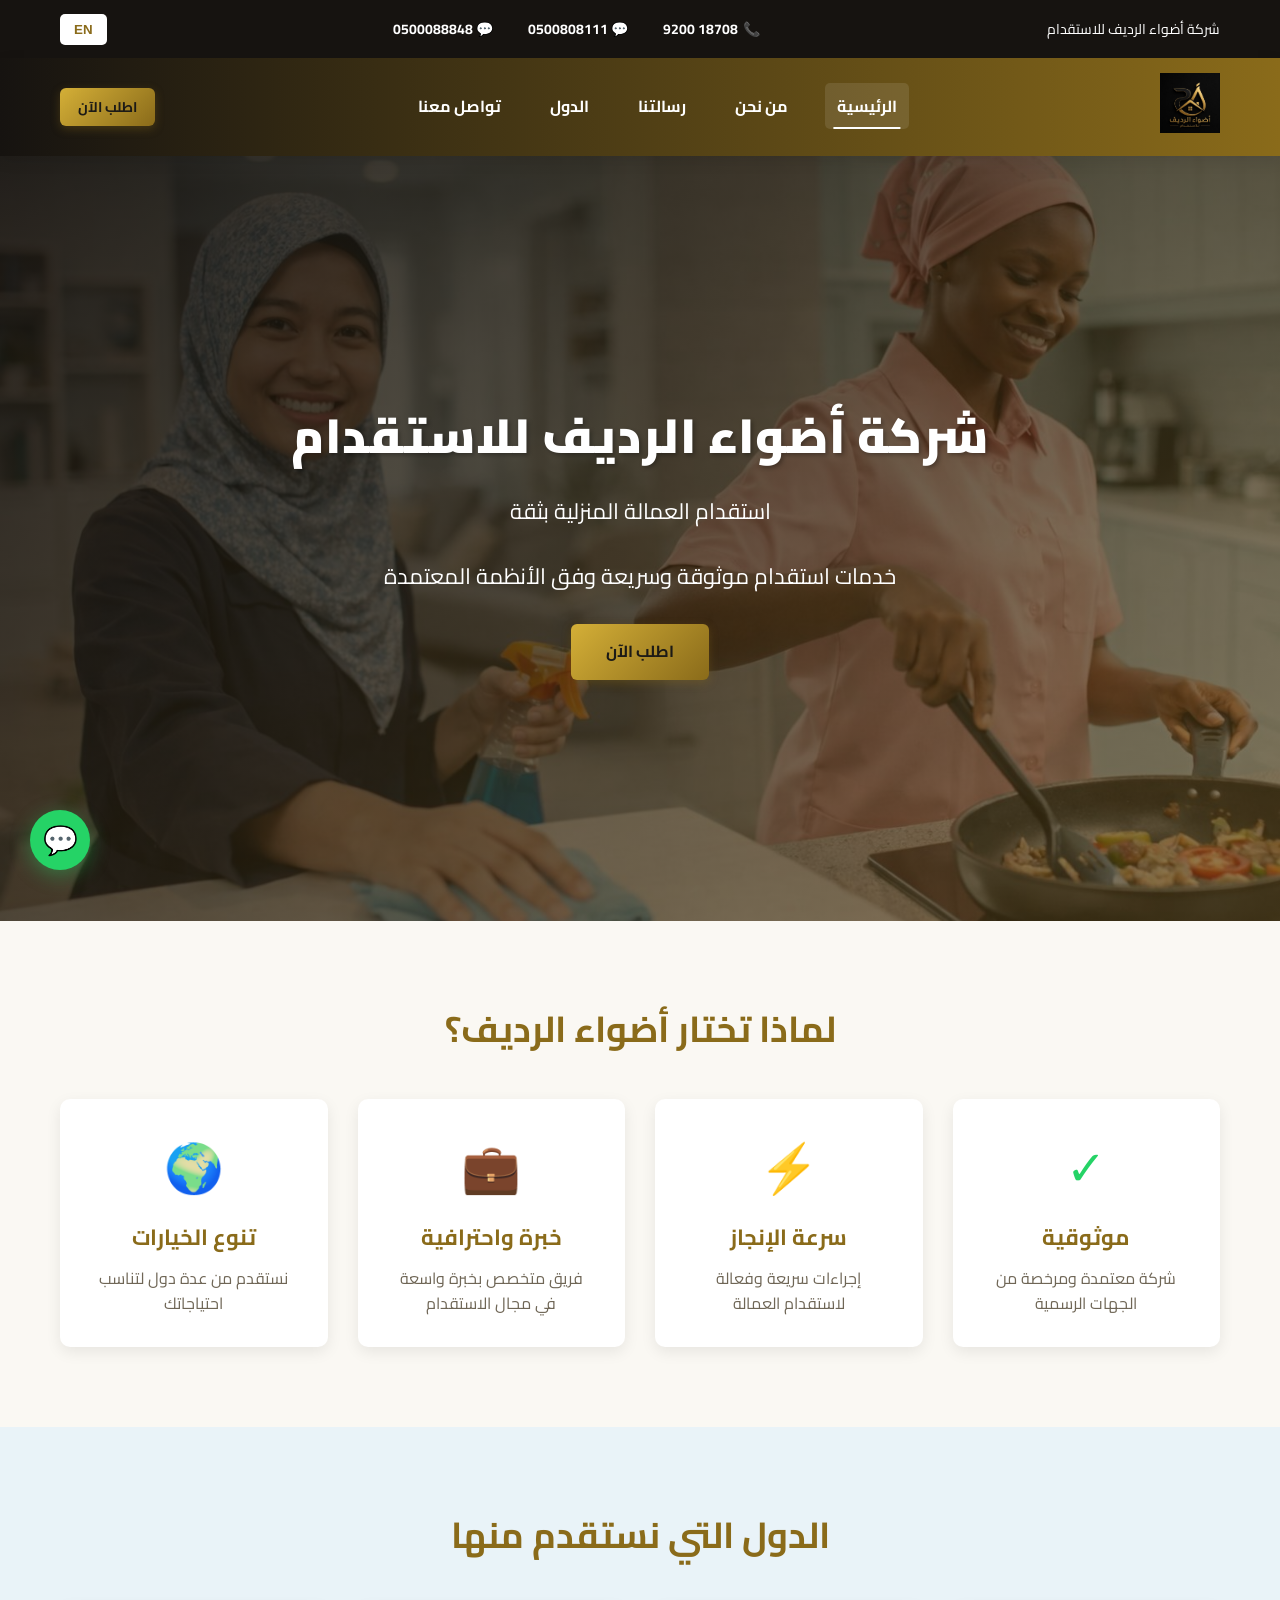
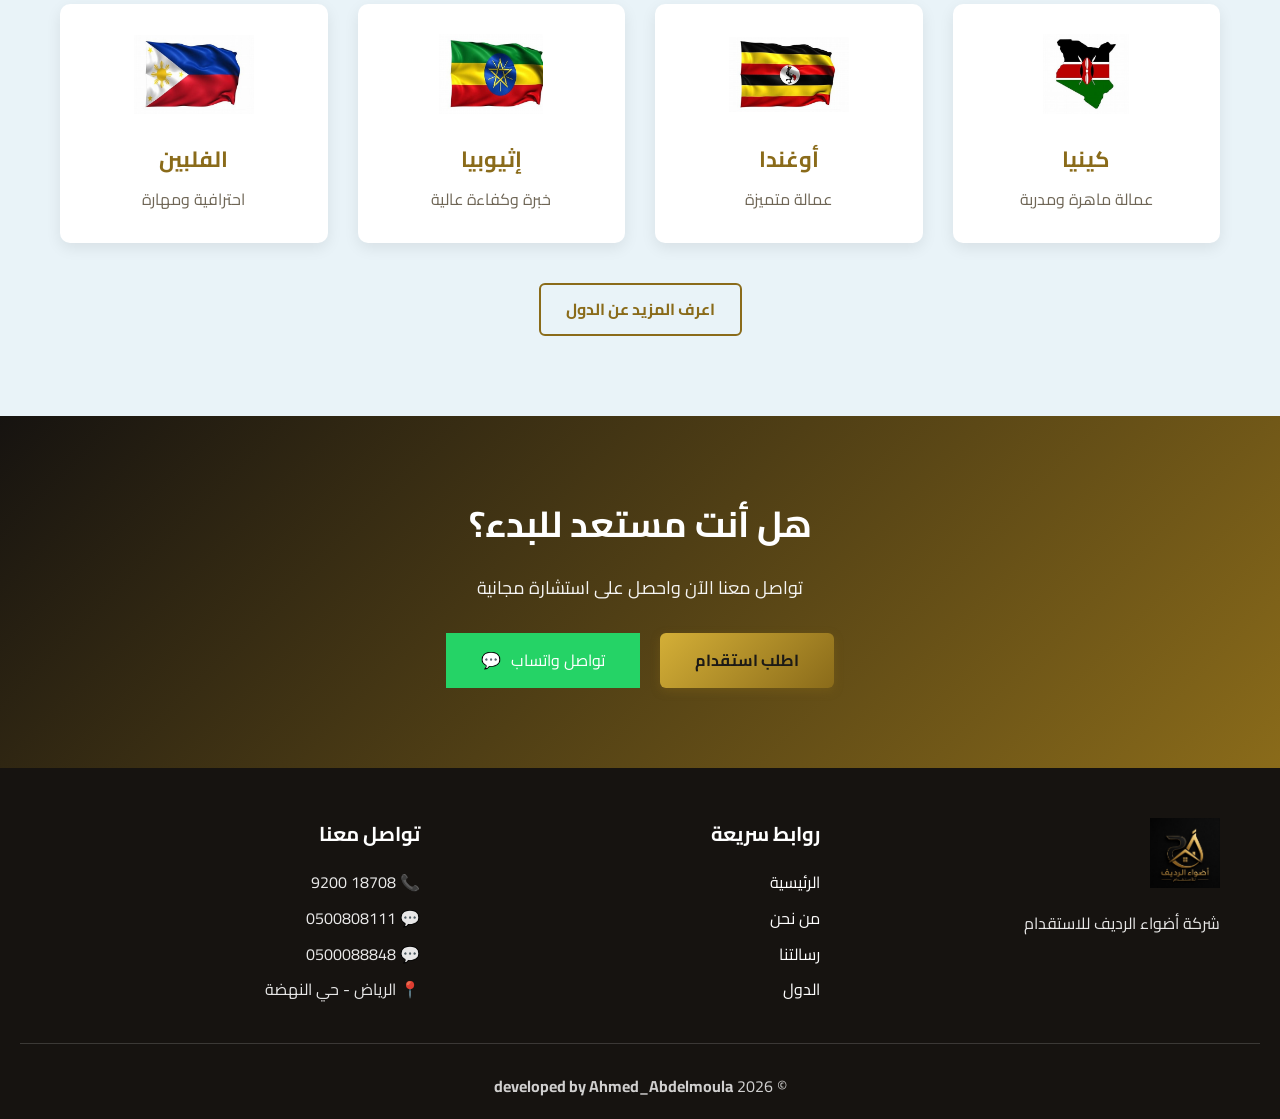
<file: index.html>
<!DOCTYPE html>
<html lang="ar" dir="rtl">
<head>
    <meta charset="UTF-8">
    <meta name="viewport" content="width=device-width, initial-scale=1.0">
    <meta name="format-detection" content="telephone=no">
    <link rel="preconnect" href="https://fonts.googleapis.com">
    <link rel="preconnect" href="https://fonts.gstatic.com" crossorigin>
    <link href="https://fonts.googleapis.com/css2?family=Cairo:wght@400;600;700;800;900&display=swap" rel="stylesheet">

    <!-- SEO Meta Tags -->
    <title>شركة أضواء الرديف للاستقدام | استقدام عمالة منزلية في السعودية</title>
    <meta name="description" content="شركة أضواء الرديف للاستقدام - نوفر خدمات استقدام العمالة المنزلية المعتمدة من كينيا، أوغندا، إثيوبيا والفلبين في المملكة العربية السعودية. خدمة سريعة وموثوقة.">
    <meta name="keywords" content="استقدام, عمالة منزلية, استقدام خادمات, استقدام عاملات, السعودية, كينيا, أوغندا, إثيوبيا, الفلبين, الرياض">
    <meta name="author" content="شركة أضواء الرديف للاستقدام">
    <meta name="robots" content="index, follow">
    
    <!-- Open Graph / Facebook -->
    <meta property="og:type" content="website">
    <meta property="og:url" content="https://adwaaalradeef.online/">

    <meta property="og:title" content="شركة أضواء الرديف للاستقدام">
    <meta property="og:description" content="استقدام العمالة المنزلية بثقة وموثوقية - خدمات معتمدة في المملكة العربية السعودية">
    <meta property="og:image" content="assets/logo.png">
    
    <!-- Twitter -->
    <meta property="twitter:card" content="summary_large_image">
    <meta property="twitter:title" content="شركة أضواء الرديف للاستقدام">
    <meta property="twitter:description" content="استقدام العمالة المنزلية بثقة وموثوقية">
    
    <!-- Canonical URL -->
    <link rel="canonical" href="https://adwaaalradeef.online/">

    
    <!-- Favicon -->
    <link rel="icon" type="image/png" href="assets/logo.png">
    
    <!-- Preload Critical Assets -->
    <link rel="preload" href="assets/hero.jpg" as="image">
    
    <!-- Structured Data (JSON-LD) -->
    <script type="application/ld+json">
    {
      "@context": "https://schema.org",
      "@type": "Organization",
      "name": "شركة أضواء الرديف للاستقدام",
      "description": "شركة استقدام عمالة منزلية معتمدة في السعودية",
      "url": "https://adwaaalradeef.online",
"logo": "https://adwaaalradeef.online/assets/logo.png",
      "contactPoint": [
        {
          "@type": "ContactPoint",
          "telephone": "920018708",
          "contactType": "customer service",
          "areaServed": "SA"
        }
      ],
      "address": {
        "@type": "PostalAddress",
        "streetAddress": "حي النهضة",
        "addressLocality": "الرياض",
        "addressCountry": "SA"
      },
      "sameAs": [
        "https://wa.me/966500808111",
        "https://wa.me/966500088848"
      ]
    }
    </script>

    <link rel="stylesheet" href="style.css">
</head>

<body>

<div class="site-header-fixed">
<!-- TOP BAR -->
<div class="top-bar">
    <div class="container top-content">
        <span>شركة أضواء الرديف للاستقدام</span>

        <div class="top-contact">
            <a href="tel:920018708" class="phone-link">📞 <span dir="ltr">9200 18708</span></a>
            <a href="https://wa.me/966500808111" target="_blank" rel="noopener" class="phone-link">💬 0500808111</a>
            <a href="https://wa.me/966500088848" target="_blank" rel="noopener" class="phone-link">💬 0500088848</a>
        </div>

            <button onclick="toggleLang()" class="lang-btn" aria-label="تغيير اللغة">EN</button>
        </div>
    </div>

<!-- MAIN NAV -->
<header class="main-header">
    <div class="container header-content">
        <a href="index.html" aria-label="الصفحة الرئيسية">
            <img src="assets/logo.png" alt="شعار شركة أضواء الرديف للاستقدام" class="logo">
        </a>

        <!-- Mobile Menu Toggle -->
        <button class="mobile-menu-toggle" onclick="toggleMobileMenu()" aria-label="القائمة">
            <span></span>
            <span></span>
            <span></span>
        </button>

        <nav class="main-nav">
            <ul>
                <li><a href="index.html" class="active" data-ar="الرئيسية" data-en="Home">الرئيسية</a></li>
                <li><a href="about.html" data-ar="من نحن" data-en="About Us">من نحن</a></li>
                <li><a href="mission.html" data-ar="رسالتنا" data-en="Our Mission">رسالتنا</a></li>
                <li><a href="countries.html" data-ar="الدول" data-en="Countries">الدول</a></li>
                <li><a href="contact.html" data-ar="تواصل معنا" data-en="Contact">تواصل معنا</a></li>
            </ul>
        </nav>

        <a href="contact.html" class="primary-btn small-btn" data-ar="اطلب الآن" data-en="Order Now">اطلب الآن</a>
    </div>
</header>
</div>

<!-- HERO SECTION -->
<section class="hero">
    <div class="hero-overlay"></div>
    <div class="hero-content">
       <h1 class="company-name">
    شركة أضواء الرديف للاستقدام
</h1>

<h2 class="hero-subtitle">
    استقدام العمالة المنزلية بثقة
</h2>

        <p class="hero-subtitle" data-ar="خدمات استقدام موثوقة وسريعة وفق الأنظمة المعتمدة" data-en="Reliable and fast recruitment services according to approved regulations">
            خدمات استقدام موثوقة وسريعة وفق الأنظمة المعتمدة
        </p>
        <a href="contact.html" class="primary-btn large-btn" data-ar="اطلب الآن" data-en="Order Now">اطلب الآن</a>
    </div>
</section>

<!-- FEATURES SECTION -->
<section class="section features-section">
    <div class="container">
        <h2 data-ar="لماذا تختار أضواء الرديف؟" data-en="Why Choose Adwaa Alradef?">لماذا تختار أضواء الرديف؟</h2>
        <div class="grid">
            <div class="card feature-card">
                <div class="feature-icon">✓</div>
                <h3 data-ar="موثوقية" data-en="Reliability">موثوقية</h3>
                <p data-ar="شركة معتمدة ومرخصة من الجهات الرسمية" data-en="Certified and licensed company">شركة معتمدة ومرخصة من الجهات الرسمية</p>
            </div>
            
            <div class="card feature-card">
                <div class="feature-icon">⚡</div>
                <h3 data-ar="سرعة الإنجاز" data-en="Fast Service">سرعة الإنجاز</h3>
                <p data-ar="إجراءات سريعة وفعالة لاستقدام العمالة" data-en="Fast and effective procedures">إجراءات سريعة وفعالة لاستقدام العمالة</p>
            </div>
            
            <div class="card feature-card">
                <div class="feature-icon">💼</div>
                <h3 data-ar="خبرة واحترافية" data-en="Expertise">خبرة واحترافية</h3>
                <p data-ar="فريق متخصص بخبرة واسعة في مجال الاستقدام" data-en="Specialized team with extensive experience">فريق متخصص بخبرة واسعة في مجال الاستقدام</p>
            </div>
            
            <div class="card feature-card">
                <div class="feature-icon">🌍</div>
                <h3 data-ar="تنوع الخيارات" data-en="Variety">تنوع الخيارات</h3>
                <p data-ar="نستقدم من عدة دول لتناسب احتياجاتك" data-en="Multiple country options">نستقدم من عدة دول لتناسب احتياجاتك</p>
            </div>
        </div>
    </div>
</section>

<!-- COUNTRIES SECTION -->
<section class="section light countries-section">
    <div class="container">
        <h2 data-ar="الدول التي نستقدم منها" data-en="Countries We Recruit From">الدول التي نستقدم منها</h2>
        <div class="grid countries-grid">
            <div class="card country-card">
                <img src="assets/kenya.png" alt="علم كينيا - استقدام من كينيا" loading="lazy">
                <h3 data-ar="كينيا" data-en="Kenya">كينيا</h3>
                <p data-ar="عمالة ماهرة ومدربة" data-en="Skilled workers">عمالة ماهرة ومدربة</p>
            </div>
            
            <div class="card country-card">
                <img src="assets/uganda.png" alt="علم أوغندا - استقدام من أوغندا" loading="lazy">
                <h3 data-ar="أوغندا" data-en="Uganda">أوغندا</h3>
                <p data-ar="عمالة متميزة" data-en="Excellent workers">عمالة متميزة</p>
            </div>
            
            <div class="card country-card">
                <img src="assets/ethiopia.png" alt="علم إثيوبيا - استقدام من إثيوبيا" loading="lazy">
                <h3 data-ar="إثيوبيا" data-en="Ethiopia">إثيوبيا</h3>
                <p data-ar="خبرة وكفاءة عالية" data-en="High expertise">خبرة وكفاءة عالية</p>
            </div>
            
            <div class="card country-card">
                <img src="assets/philippines.png" alt="علم الفلبين - استقدام من الفلبين" loading="lazy">
                <h3 data-ar="الفلبين" data-en="Philippines">الفلبين</h3>
                <p data-ar="احترافية ومهارة" data-en="Professional service">احترافية ومهارة</p>
            </div>
        </div>
        <div class="cta-center">
            <a href="countries.html" class="secondary-btn" data-ar="اعرف المزيد عن الدول" data-en="Learn More">اعرف المزيد عن الدول</a>
        </div>
    </div>
</section>

<!-- CTA SECTION -->
<section class="section cta-section">
    <div class="container">
        <h2 data-ar="هل أنت مستعد للبدء؟" data-en="Ready to Start?">هل أنت مستعد للبدء؟</h2>
        <p data-ar="تواصل معنا الآن واحصل على استشارة مجانية" data-en="Contact us now for free consultation">تواصل معنا الآن واحصل على استشارة مجانية</p>
        <div class="cta-buttons">
            <a href="contact.html" class="primary-btn large-btn" data-ar="اطلب استقدام" data-en="Request Recruitment">اطلب استقدام</a>
            <a href="https://wa.me/966500808111" class="whatsapp-btn large-btn" target="_blank" rel="noopener">
                <span data-ar="تواصل واتساب" data-en="WhatsApp Us">تواصل واتساب</span> 💬
            </a>
        </div>
    </div>
</section>

<!-- FOOTER -->
<footer>
    <div class="container footer-content">
        <div class="footer-section">
            <img src="assets/logo.png" alt="شعار أضواء الرديف" class="footer-logo">
            <p data-ar="شركة أضواء الرديف للاستقدام" data-en="Adwaa Alradef Recruitment">شركة أضواء الرديف للاستقدام</p>
        </div>
        
        <div class="footer-section">
            <h4 data-ar="روابط سريعة" data-en="Quick Links">روابط سريعة</h4>
            <ul class="footer-links">
                <li><a href="index.html" data-ar="الرئيسية" data-en="Home">الرئيسية</a></li>
                <li><a href="about.html" data-ar="من نحن" data-en="About">من نحن</a></li>
                <li><a href="mission.html" data-ar="رسالتنا" data-en="Mission">رسالتنا</a></li>
                <li><a href="countries.html" data-ar="الدول" data-en="Countries">الدول</a></li>
            </ul>
        </div>
        
        <div class="footer-section">
            <h4 data-ar="تواصل معنا" data-en="Contact">تواصل معنا</h4>
            <p>📞 <a href="tel:920018708"><span dir="ltr">9200 18708</span></a></p>
<p>💬 <a href="https://wa.me/966500808111" target="_blank" rel="noopener">0500808111</a></p>
<p>💬 <a href="https://wa.me/966500088848" target="_blank" rel="noopener">0500088848</a></p>

            <p>📍 الرياض - حي النهضة</p>
        </div>
    </div>
    
   <div class="footer-bottom">
    <p>
        © 2026 
        <a href="https://wa.me/201065548132" target="_blank" class="dev-credit">
            developed by Ahmed_Abdelmoula
        </a>
    </p>
</div>


</footer>

<!-- Floating WhatsApp Button -->
<a href="https://wa.me/966500808111" class="floating-whatsapp" target="_blank" rel="noopener" aria-label="تواصل عبر واتساب">
    💬
</a>

<script src="script.js"></script>
</body>
</html>
</file>
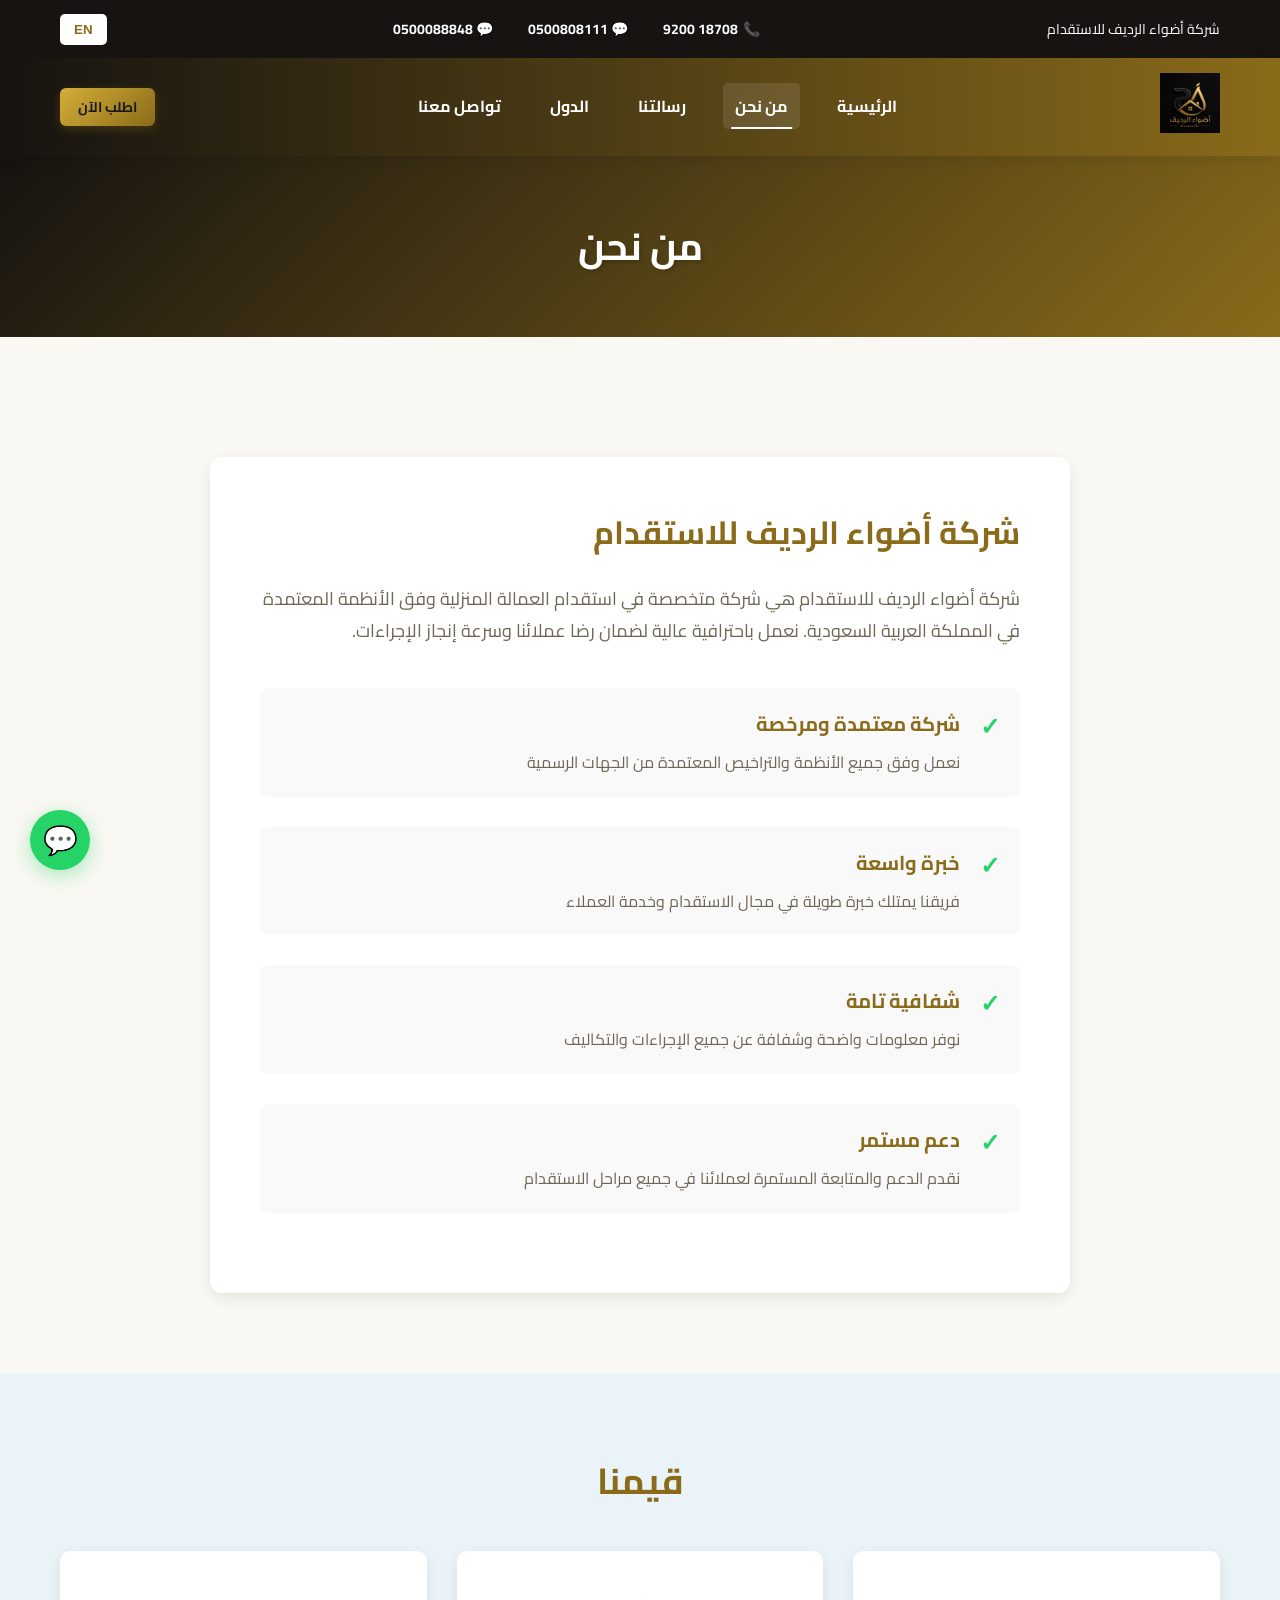
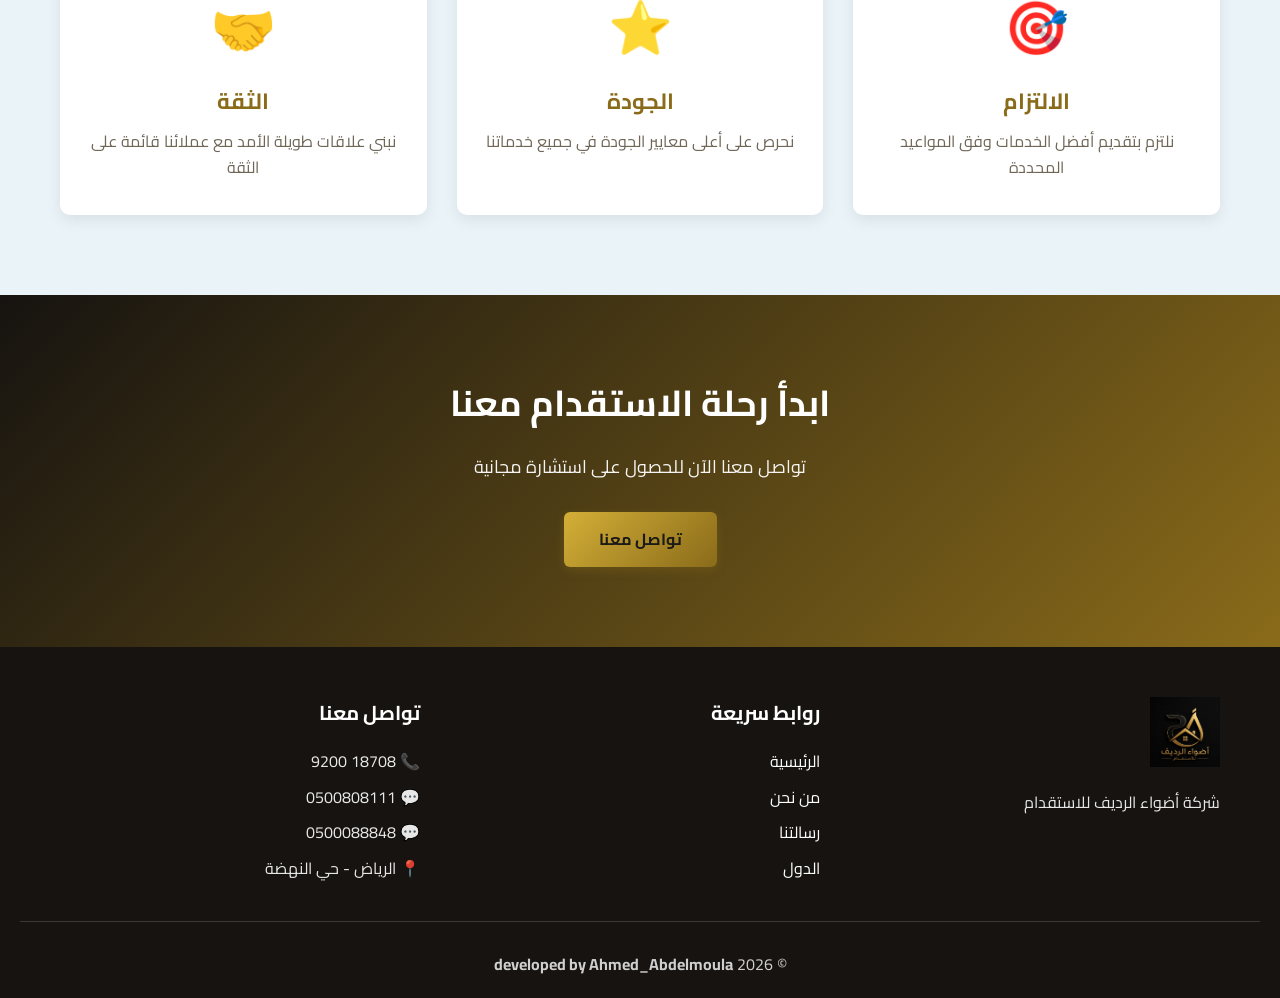
<file: about.html>
<!DOCTYPE html>
<html lang="ar" dir="rtl">
<head>
    <meta charset="UTF-8">
    <meta name="viewport" content="width=device-width, initial-scale=1.0">
    <meta name="format-detection" content="telephone=no">
    <link rel="preconnect" href="https://fonts.googleapis.com">
    <link rel="preconnect" href="https://fonts.gstatic.com" crossorigin>
    <link href="https://fonts.googleapis.com/css2?family=Cairo:wght@400;600;700;800;900&display=swap" rel="stylesheet">
    
    <!-- SEO Meta Tags -->
    <title>من نحن | شركة أضواء الرديف للاستقدام</title>
    <meta name="description" content="تعرف على شركة أضواء الرديف للاستقدام - شركة معتمدة متخصصة في استقدام العمالة المنزلية وفق الأنظمة المعتمدة في المملكة العربية السعودية.">
    <meta name="keywords" content="شركة استقدام, عمالة منزلية, استقدام معتمد, الرياض, السعودية">
    <meta name="robots" content="index, follow">
    
    <!-- Open Graph -->
    <meta property="og:title" content="من نحن | شركة أضواء الرديف للاستقدام">
    <meta property="og:description" content="شركة معتمدة متخصصة في استقدام العمالة المنزلية">
    <meta property="og:type" content="website">
    
    <!-- Canonical URL -->
    <link rel="canonical" href="https://adwaaalradeef.online/about.html">

    <link rel="icon" type="image/png" href="assets/logo.png">
    
    <link rel="stylesheet" href="style.css">
</head>

<body>

<div class="site-header-fixed">
<!-- TOP BAR -->
<div class="top-bar">
    <div class="container top-content">
        <span>شركة أضواء الرديف للاستقدام</span>

        <div class="top-contact">
            <a href="tel:920018708" class="phone-link">📞 <span dir="ltr">9200 18708</span></a>
            <a href="https://wa.me/966500808111" target="_blank" rel="noopener" class="phone-link">💬 0500808111</a>
            <a href="https://wa.me/966500088848" target="_blank" rel="noopener" class="phone-link">💬 0500088848</a>
        </div>

            <button onclick="toggleLang()" class="lang-btn" aria-label="تغيير اللغة">EN</button>
        </div>
    </div>

<!-- MAIN NAV -->
<header class="main-header">
    <div class="container header-content">
        <a href="index.html" aria-label="الصفحة الرئيسية">
            <img src="assets/logo.png" alt="شعار شركة أضواء الرديف للاستقدام" class="logo">
        </a>

        <button class="mobile-menu-toggle" onclick="toggleMobileMenu()" aria-label="القائمة">
            <span></span>
            <span></span>
            <span></span>
        </button>

        <nav class="main-nav">
            <ul>
                <li><a href="index.html" data-ar="الرئيسية" data-en="Home">الرئيسية</a></li>
                <li><a href="about.html" class="active" data-ar="من نحن" data-en="About Us">من نحن</a></li>
                <li><a href="mission.html" data-ar="رسالتنا" data-en="Our Mission">رسالتنا</a></li>
                <li><a href="countries.html" data-ar="الدول" data-en="Countries">الدول</a></li>
                <li><a href="contact.html" data-ar="تواصل معنا" data-en="Contact">تواصل معنا</a></li>
            </ul>
        </nav>

        <a href="contact.html" class="primary-btn small-btn" data-ar="اطلب الآن" data-en="Order Now">اطلب الآن</a>
    </div>
</header>
</div>

<!-- PAGE HEADER -->
<section class="page-header">
    <h1 data-ar="من نحن" data-en="About Us">من نحن</h1>
</section>

<!-- ABOUT CONTENT -->
<section class="section">
    <div class="container content-wrapper">
        <div class="about-content">
            <h2 data-ar="شركة أضواء الرديف للاستقدام" data-en="Adwaa Alradef Recruitment Company">شركة أضواء الرديف للاستقدام</h2>
            
            <p data-ar="شركة أضواء الرديف للاستقدام هي شركة متخصصة في استقدام العمالة المنزلية وفق الأنظمة المعتمدة في المملكة العربية السعودية. نعمل باحترافية عالية لضمان رضا عملائنا وسرعة إنجاز الإجراءات."
               data-en="Adwaa Alradef Recruitment Company specializes in domestic worker recruitment according to Saudi regulations. We work professionally to ensure fast procedures and full client satisfaction.">
                شركة أضواء الرديف للاستقدام هي شركة متخصصة في استقدام العمالة المنزلية وفق الأنظمة المعتمدة في المملكة العربية السعودية. نعمل باحترافية عالية لضمان رضا عملائنا وسرعة إنجاز الإجراءات.
            </p>
            
            <div class="features-list">
                <div class="feature-item">
                    <span class="feature-check">✓</span>
                    <div>
                        <h3 data-ar="شركة معتمدة ومرخصة" data-en="Licensed Company">شركة معتمدة ومرخصة</h3>
                        <p data-ar="نعمل وفق جميع الأنظمة والتراخيص المعتمدة من الجهات الرسمية" data-en="Operating with all official licenses">نعمل وفق جميع الأنظمة والتراخيص المعتمدة من الجهات الرسمية</p>
                    </div>
                </div>
                
                <div class="feature-item">
                    <span class="feature-check">✓</span>
                    <div>
                        <h3 data-ar="خبرة واسعة" data-en="Extensive Experience">خبرة واسعة</h3>
                        <p data-ar="فريقنا يمتلك خبرة طويلة في مجال الاستقدام وخدمة العملاء" data-en="Long experience in recruitment">فريقنا يمتلك خبرة طويلة في مجال الاستقدام وخدمة العملاء</p>
                    </div>
                </div>
                
                <div class="feature-item">
                    <span class="feature-check">✓</span>
                    <div>
                        <h3 data-ar="شفافية تامة" data-en="Full Transparency">شفافية تامة</h3>
                        <p data-ar="نوفر معلومات واضحة وشفافة عن جميع الإجراءات والتكاليف" data-en="Clear information about procedures">نوفر معلومات واضحة وشفافة عن جميع الإجراءات والتكاليف</p>
                    </div>
                </div>
                
                <div class="feature-item">
                    <span class="feature-check">✓</span>
                    <div>
                        <h3 data-ar="دعم مستمر" data-en="Continuous Support">دعم مستمر</h3>
                        <p data-ar="نقدم الدعم والمتابعة المستمرة لعملائنا في جميع مراحل الاستقدام" data-en="Ongoing support for clients">نقدم الدعم والمتابعة المستمرة لعملائنا في جميع مراحل الاستقدام</p>
                    </div>
                </div>
            </div>
        </div>
    </div>
</section>

<!-- VALUES SECTION -->
<section class="section light">
    <div class="container">
        <h2 data-ar="قيمنا" data-en="Our Values">قيمنا</h2>
        <div class="grid values-grid">
            <div class="card value-card">
                <div class="value-icon">🎯</div>
                <h3 data-ar="الالتزام" data-en="Commitment">الالتزام</h3>
                <p data-ar="نلتزم بتقديم أفضل الخدمات وفق المواعيد المحددة" data-en="We commit to best service">نلتزم بتقديم أفضل الخدمات وفق المواعيد المحددة</p>
            </div>
            
            <div class="card value-card">
                <div class="value-icon">⭐</div>
                <h3 data-ar="الجودة" data-en="Quality">الجودة</h3>
                <p data-ar="نحرص على أعلى معايير الجودة في جميع خدماتنا" data-en="Highest quality standards">نحرص على أعلى معايير الجودة في جميع خدماتنا</p>
            </div>
            
            <div class="card value-card">
                <div class="value-icon">🤝</div>
                <h3 data-ar="الثقة" data-en="Trust">الثقة</h3>
                <p data-ar="نبني علاقات طويلة الأمد مع عملائنا قائمة على الثقة" data-en="Building trust">نبني علاقات طويلة الأمد مع عملائنا قائمة على الثقة</p>
            </div>
        </div>
    </div>
</section>

<!-- CTA -->
<section class="section cta-section">
    <div class="container">
        <h2 data-ar="ابدأ رحلة الاستقدام معنا" data-en="Start Your Recruitment Journey">ابدأ رحلة الاستقدام معنا</h2>
        <p data-ar="تواصل معنا الآن للحصول على استشارة مجانية" data-en="Contact us for free consultation">تواصل معنا الآن للحصول على استشارة مجانية</p>
        <a href="contact.html" class="primary-btn large-btn" data-ar="تواصل معنا" data-en="Contact Us">تواصل معنا</a>
    </div>
</section>

<!-- FOOTER -->
<footer>
    <div class="container footer-content">
        <div class="footer-section">
            <img src="assets/logo.png" alt="شعار أضواء الرديف" class="footer-logo">
            <p data-ar="شركة أضواء الرديف للاستقدام" data-en="Adwaa Alradef Recruitment">شركة أضواء الرديف للاستقدام</p>
        </div>
        
        <div class="footer-section">
            <h4 data-ar="روابط سريعة" data-en="Quick Links">روابط سريعة</h4>
            <ul class="footer-links">
                <li><a href="index.html" data-ar="الرئيسية" data-en="Home">الرئيسية</a></li>
                <li><a href="about.html" data-ar="من نحن" data-en="About">من نحن</a></li>
                <li><a href="mission.html" data-ar="رسالتنا" data-en="Mission">رسالتنا</a></li>
                <li><a href="countries.html" data-ar="الدول" data-en="Countries">الدول</a></li>
            </ul>
        </div>
        
        <div class="footer-section">
            <h4 data-ar="تواصل معنا" data-en="Contact">تواصل معنا</h4>
            <p>📞 <a href="tel:920018708"><span dir="ltr">9200 18708</span></a></p>
<p>💬 <a href="https://wa.me/966500808111" target="_blank" rel="noopener">0500808111</a></p>
<p>💬 <a href="https://wa.me/966500088848" target="_blank" rel="noopener">0500088848</a></p>

            <p>📍 الرياض - حي النهضة</p>
        </div>
    </div>

    <div class="footer-bottom">
    <p>
        © 2026 
        <a href="https://wa.me/201065548132" target="_blank" class="dev-credit">
            developed by Ahmed_Abdelmoula
        </a>
    </p>
</div>

</footer>

<a href="https://wa.me/966500808111" class="floating-whatsapp" target="_blank" rel="noopener" aria-label="تواصل عبر واتساب">💬</a>

<script src="script.js"></script>
</body>
</html>
</file>
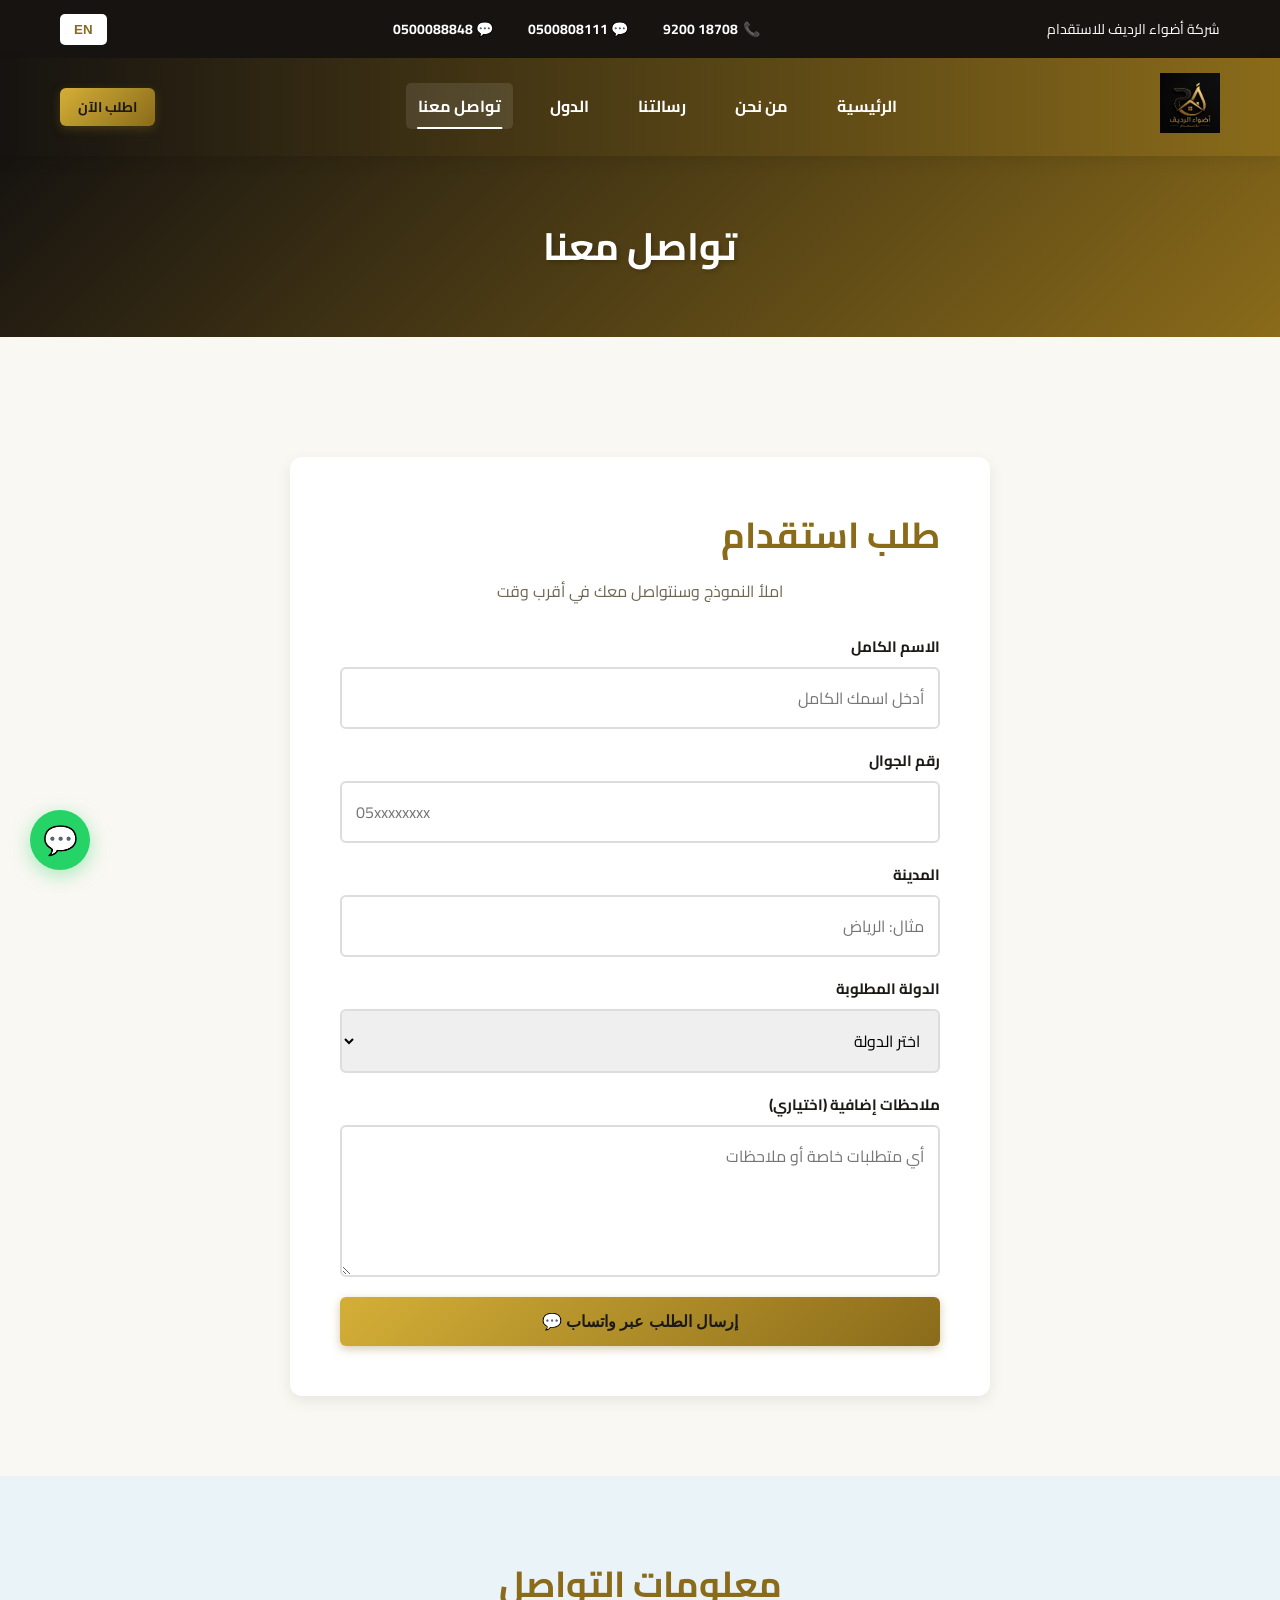
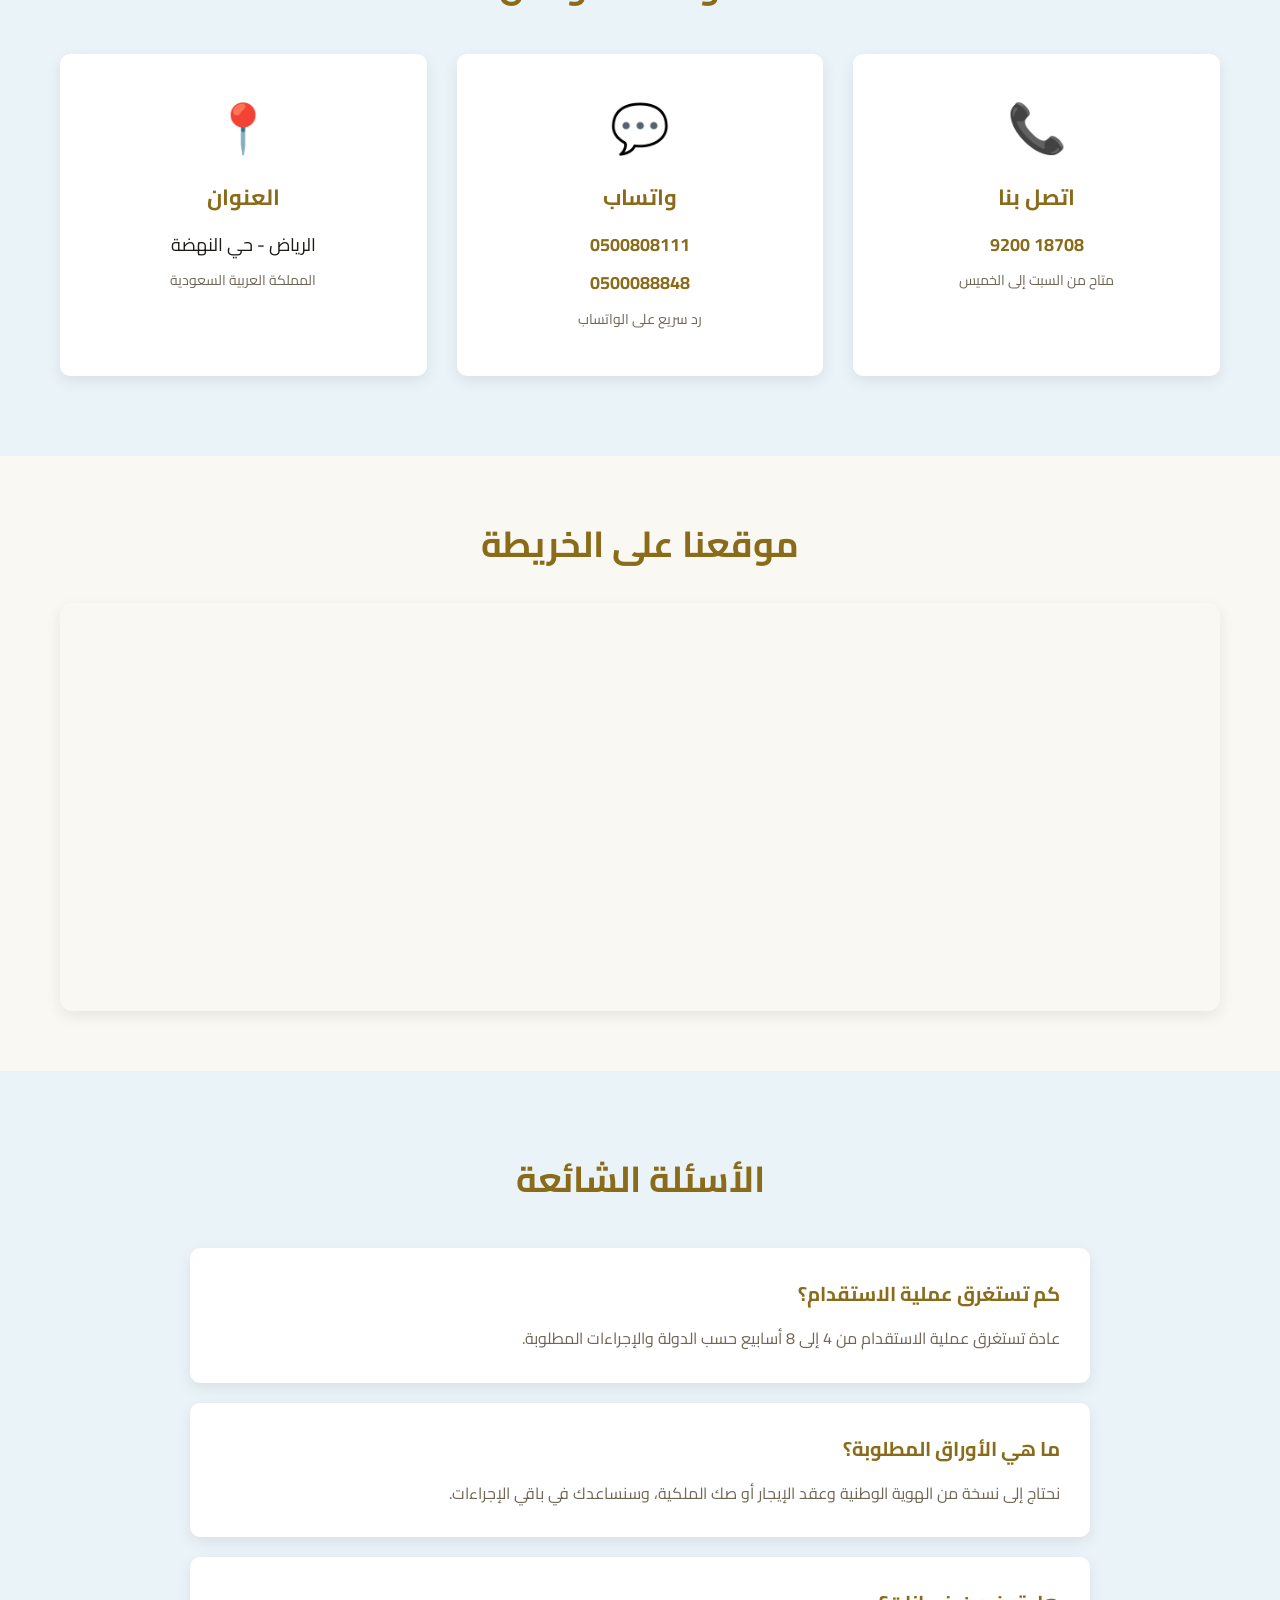
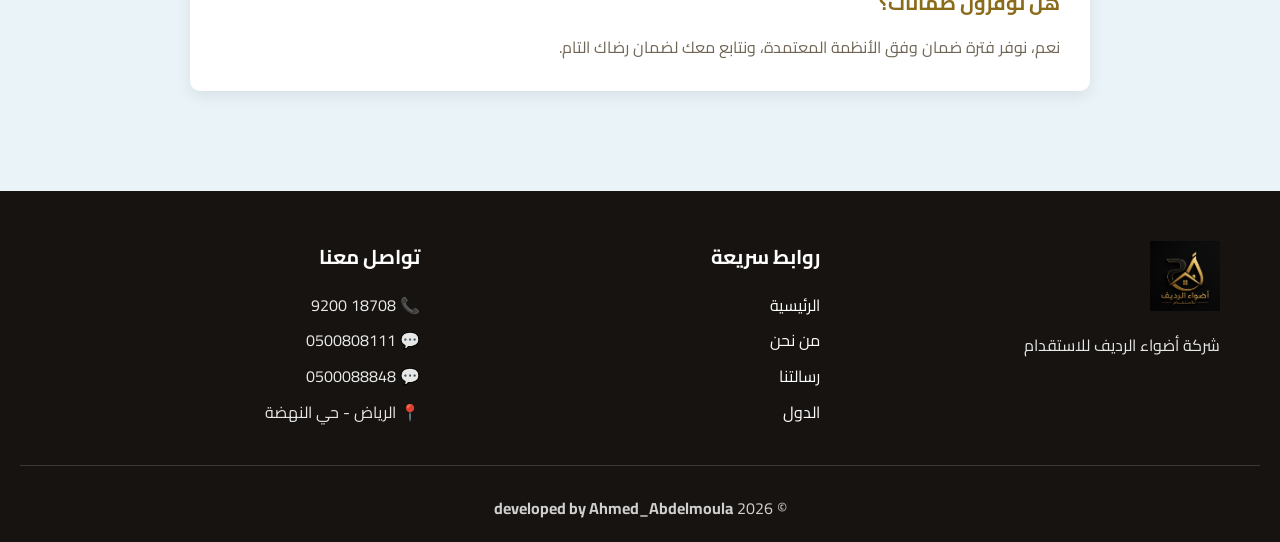
<file: contact.html>
<!DOCTYPE html>
<html lang="ar" dir="rtl">
<head>
    <meta charset="UTF-8">
    <meta name="viewport" content="width=device-width, initial-scale=1.0">
    <meta name="format-detection" content="telephone=no">
    <link rel="preconnect" href="https://fonts.googleapis.com">
    <link rel="preconnect" href="https://fonts.gstatic.com" crossorigin>
    <link href="https://fonts.googleapis.com/css2?family=Cairo:wght@400;600;700;800;900&display=swap" rel="stylesheet">
    
    <title>تواصل معنا | شركة أضواء الرديف للاستقدام</title>
    <meta name="description" content="تواصل مع شركة أضواء الرديف للاستقدام - اطلب استقدام عمالة منزلية الآن. الرياض - حي النهضة. اتصل: 9200 18708">
    <meta name="keywords" content="تواصل, طلب استقدام, رقم الاستقدام, الرياض">
    <meta name="robots" content="index, follow">
    
    <link rel="canonical" href="https://adwaaalradeef.online/contact.html">

    <link rel="icon" type="image/png" href="assets/logo.png">
    <link rel="stylesheet" href="style.css">
</head>

<body>

<div class="site-header-fixed">
<!-- TOP BAR -->
<div class="top-bar">
    <div class="container top-content">
        <span>شركة أضواء الرديف للاستقدام</span>

        <div class="top-contact">
            <a href="tel:920018708" class="phone-link">📞 <span dir="ltr">9200 18708</span></a>
            <a href="https://wa.me/966500808111" target="_blank" rel="noopener" class="phone-link">💬 0500808111</a>
            <a href="https://wa.me/966500088848" target="_blank" rel="noopener" class="phone-link">💬 0500088848</a>
        </div>

            <button onclick="toggleLang()" class="lang-btn" aria-label="تغيير اللغة">EN</button>
        </div>
    </div>

<!-- MAIN NAV -->
<header class="main-header">
    <div class="container header-content">
        <a href="index.html" aria-label="الصفحة الرئيسية">
            <img src="assets/logo.png" alt="شعار شركة أضواء الرديف للاستقدام" class="logo">
        </a>

        <button class="mobile-menu-toggle" onclick="toggleMobileMenu()" aria-label="القائمة">
            <span></span>
            <span></span>
            <span></span>
        </button>

        <nav class="main-nav">
            <ul>
                <li><a href="index.html" data-ar="الرئيسية" data-en="Home">الرئيسية</a></li>
                <li><a href="about.html" data-ar="من نحن" data-en="About Us">من نحن</a></li>
                <li><a href="mission.html" data-ar="رسالتنا" data-en="Our Mission">رسالتنا</a></li>
                <li><a href="countries.html" data-ar="الدول" data-en="Countries">الدول</a></li>
                <li><a href="contact.html" class="active" data-ar="تواصل معنا" data-en="Contact">تواصل معنا</a></li>
            </ul>
        </nav>

        <a href="contact.html" class="primary-btn small-btn" data-ar="اطلب الآن" data-en="Order Now">اطلب الآن</a>
    </div>
</header>
</div>

<!-- PAGE HEADER -->
<section class="page-header">
    <h1 data-ar="تواصل معنا" data-en="Contact Us">تواصل معنا</h1>
</section>

<!-- CONTACT FORM SECTION -->
<section class="section">
    <div class="container">
        <div class="contact-wrapper">
            <div class="contact-form-container">
                <h2 data-ar="طلب استقدام" data-en="Recruitment Request">طلب استقدام</h2>
                <p data-ar="املأ النموذج وسنتواصل معك في أقرب وقت" data-en="Fill the form and we'll contact you soon">املأ النموذج وسنتواصل معك في أقرب وقت</p>
                
                <form id="whatsappForm" class="form-box">
                    <div class="form-group">
                        <label for="name" data-ar="الاسم الكامل" data-en="Full Name">الاسم الكامل</label>
                        <input type="text" id="name" name="name" placeholder="أدخل اسمك الكامل" required>
                    </div>
                    
                    <div class="form-group">
                        <label for="phone" data-ar="رقم الجوال" data-en="Mobile Number">رقم الجوال</label>
                        <input type="tel" id="phone" name="phone" placeholder="05xxxxxxxx" required pattern="[0-9]{10}">
                    </div>
                    
                    <div class="form-group">
                        <label for="city" data-ar="المدينة" data-en="City">المدينة</label>
                        <input type="text" id="city" name="city" placeholder="مثال: الرياض" required>
                    </div>
                    
                    <div class="form-group">
                        <label for="country" data-ar="الدولة المطلوبة" data-en="Required Country">الدولة المطلوبة</label>
                        <select id="country" name="country" required>
                            <option value="">اختر الدولة</option>
                            <option value="كينيا">كينيا</option>
                            <option value="أوغندا">أوغندا</option>
                            <option value="إثيوبيا">إثيوبيا</option>
                            <option value="الفلبين">الفلبين</option>
                        </select>
                    </div>
                    
                    <div class="form-group">
                        <label for="notes" data-ar="ملاحظات إضافية (اختياري)" data-en="Additional Notes">ملاحظات إضافية (اختياري)</label>
                        <textarea id="notes" name="notes" rows="4" placeholder="أي متطلبات خاصة أو ملاحظات"></textarea>
                    </div>
                    
                    <button type="submit" class="primary-btn large-btn">
                        <span data-ar="إرسال الطلب عبر واتساب" data-en="Send via WhatsApp">إرسال الطلب عبر واتساب</span> 💬
                    </button>
                </form>
            </div>
        </div>
    </div>
</section>

<!-- CONTACT INFO SECTION -->
<section class="section light">
    <div class="container">
        <h2 data-ar="معلومات التواصل" data-en="Contact Information">معلومات التواصل</h2>
        
        <div class="contact-info-grid">
            <div class="contact-info-card">
                <div class="contact-icon">📞</div>
                <h3 data-ar="اتصل بنا" data-en="Call Us">اتصل بنا</h3>
                <p><a href="tel:920018708"><span dir="ltr">9200 18708</span></a></p>
                <p class="contact-note" data-ar="متاح من السبت إلى الخميس" data-en="Available Sat-Thu">متاح من السبت إلى الخميس</p>
            </div>

            <div class="contact-info-card">
                <div class="contact-icon">💬</div>
                <h3 data-ar="واتساب" data-en="WhatsApp">واتساب</h3>
                <p><a href="https://wa.me/966500808111" target="_blank" rel="noopener">0500808111</a></p>
                <p><a href="https://wa.me/966500088848" target="_blank" rel="noopener">0500088848</a></p>
                <p class="contact-note" data-ar="رد سريع على الواتساب" data-en="Quick WhatsApp response">رد سريع على الواتساب</p>
            </div>
            
            <div class="contact-info-card">
                <div class="contact-icon">📍</div>
                <h3 data-ar="العنوان" data-en="Address">العنوان</h3>
                <p>الرياض - حي النهضة</p>
                <p class="contact-note" data-ar="المملكة العربية السعودية" data-en="Saudi Arabia">المملكة العربية السعودية</p>
            </div>
        </div>
    </div>
</section>

<!-- MAP SECTION -->
<section class="section map-section">
    <div class="container">
        <h2 data-ar="موقعنا على الخريطة" data-en="Our Location">موقعنا على الخريطة</h2>
        <div class="map-container">
            <iframe 
                src="https://www.google.com/maps/embed?pb=!1m18!1m12!1m3!1d3623.8447!2d46.7!3d24.7!2m3!1f0!2f0!3f0!3m2!1i1024!2i768!4f13.1!3m3!1m2!1s0x0%3A0x0!2zMjTCsDQyJzAwLjAiTiA0NsKwNDInMDAuMCJF!5e0!3m2!1sar!2ssa!4v1234567890"
                width="100%" 
                height="400" 
                style="border:0;" 
                allowfullscreen="" 
                loading="lazy"
                title="موقع شركة أضواء الرديف على الخريطة">
            </iframe>
        </div>
    </div>
</section>

<!-- FAQ SECTION -->
<section class="section light">
    <div class="container">
        <h2 data-ar="الأسئلة الشائعة" data-en="FAQ">الأسئلة الشائعة</h2>
        
        <div class="faq-container">
            <div class="faq-item">
                <h3 data-ar="كم تستغرق عملية الاستقدام؟" data-en="How long does recruitment take?">كم تستغرق عملية الاستقدام؟</h3>
                <p data-ar="عادة تستغرق عملية الاستقدام من 4 إلى 8 أسابيع حسب الدولة والإجراءات المطلوبة." data-en="Usually takes 4-8 weeks">عادة تستغرق عملية الاستقدام من 4 إلى 8 أسابيع حسب الدولة والإجراءات المطلوبة.</p>
            </div>
            
            <div class="faq-item">
                <h3 data-ar="ما هي الأوراق المطلوبة؟" data-en="Required documents?">ما هي الأوراق المطلوبة؟</h3>
                <p data-ar="نحتاج إلى نسخة من الهوية الوطنية والتأشيرة، وسنساعدك في باقي الإجراءات." data-en="ID copy and rental contract">نحتاج إلى نسخة من الهوية الوطنية وعقد الإيجار أو صك الملكية، وسنساعدك في باقي الإجراءات.</p>
            </div>
            
            <div class="faq-item">
                <h3 data-ar="هل توفرون ضمانات؟" data-en="Do you provide guarantees?">هل توفرون ضمانات؟</h3>
                <p data-ar="نعم، نوفر فترة ضمان وفق الأنظمة المعتمدة، ونتابع معك لضمان رضاك التام." data-en="Yes, warranty period included">نعم، نوفر فترة ضمان وفق الأنظمة المعتمدة، ونتابع معك لضمان رضاك التام.</p>
            </div>
        </div>
    </div>
</section>

<!-- FOOTER -->
<footer>
    <div class="container footer-content">
        <div class="footer-section">
            <img src="assets/logo.png" alt="شعار أضواء الرديف" class="footer-logo">
            <p data-ar="شركة أضواء الرديف للاستقدام" data-en="Adwaa Alradef Recruitment">شركة أضواء الرديف للاستقدام</p>
        </div>
        
        <div class="footer-section">
            <h4 data-ar="روابط سريعة" data-en="Quick Links">روابط سريعة</h4>
            <ul class="footer-links">
                <li><a href="index.html" data-ar="الرئيسية" data-en="Home">الرئيسية</a></li>
                <li><a href="about.html" data-ar="من نحن" data-en="About">من نحن</a></li>
                <li><a href="mission.html" data-ar="رسالتنا" data-en="Mission">رسالتنا</a></li>
                <li><a href="countries.html" data-ar="الدول" data-en="Countries">الدول</a></li>
            </ul>
        </div>
        
        <div class="footer-section">
            <h4 data-ar="تواصل معنا" data-en="Contact">تواصل معنا</h4>
<p>📞 <a href="tel:920018708"><span dir="ltr">9200 18708</span></a></p>
<p>💬 <a href="https://wa.me/966500808111" target="_blank" rel="noopener">0500808111</a></p>
<p>💬 <a href="https://wa.me/966500088848" target="_blank" rel="noopener">0500088848</a></p>
            <p>📍 الرياض - حي النهضة</p>
        </div>
    </div>
    
    <div class="footer-bottom">
    <p>
        © 2026 
        <a href="https://wa.me/201065548132" target="_blank" class="dev-credit">
            developed by Ahmed_Abdelmoula
        </a>
    </p>
</div>

</footer>

<a href="https://wa.me/966500808111" class="floating-whatsapp" target="_blank" rel="noopener" aria-label="تواصل عبر واتساب">💬</a>

<script src="script.js"></script>
</body>
</html>
</file>
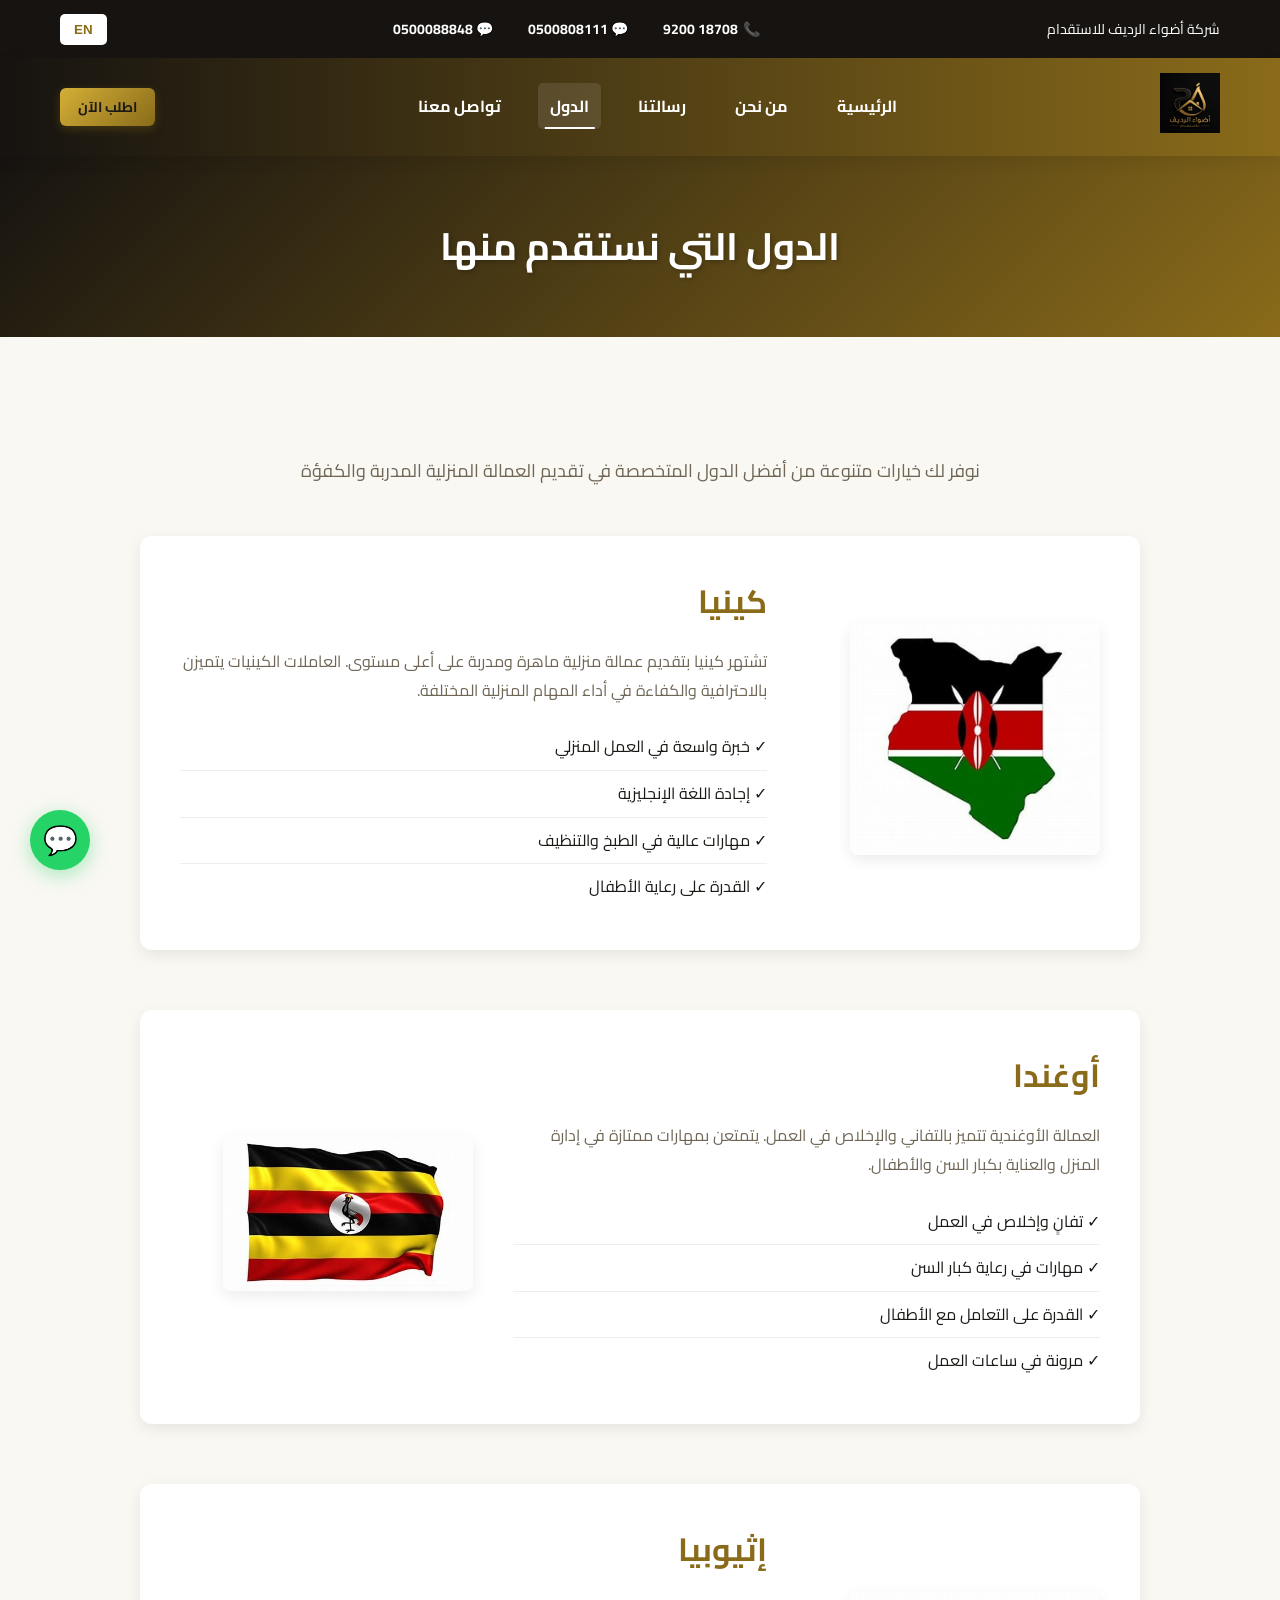
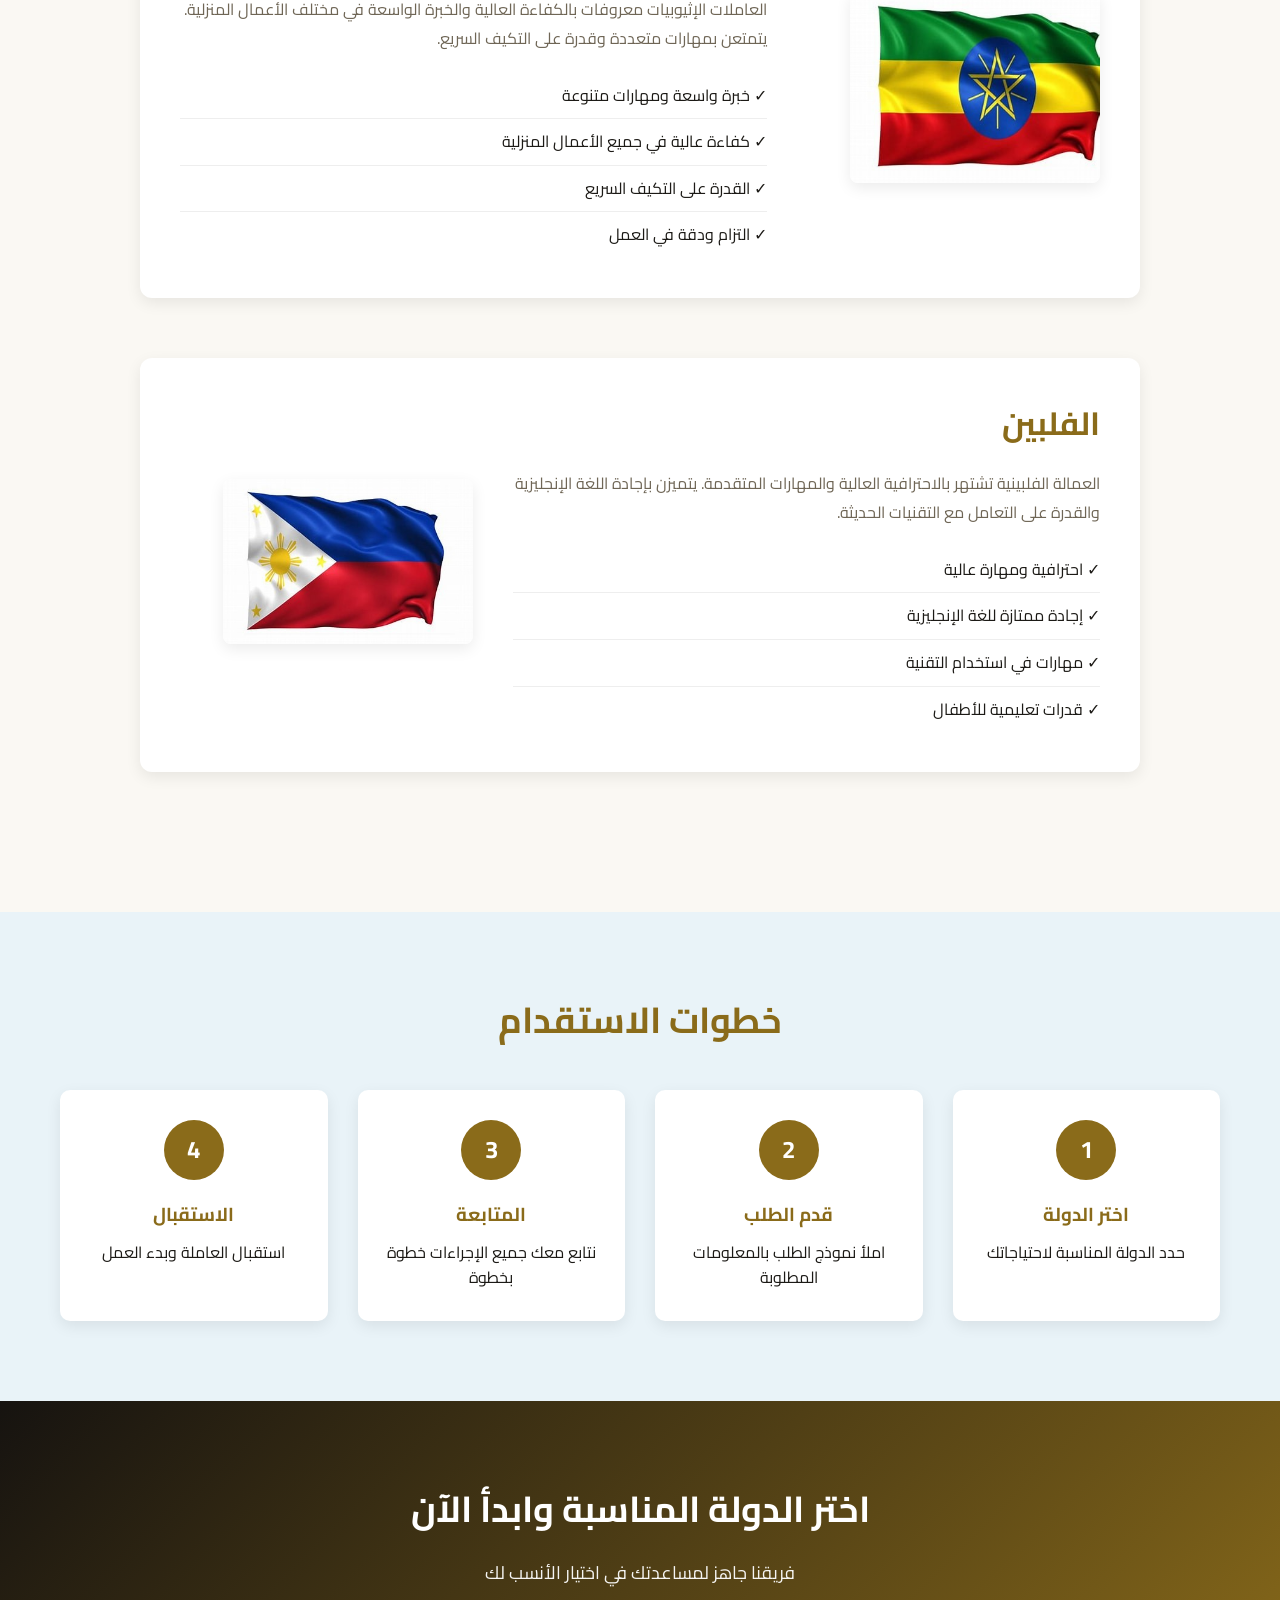
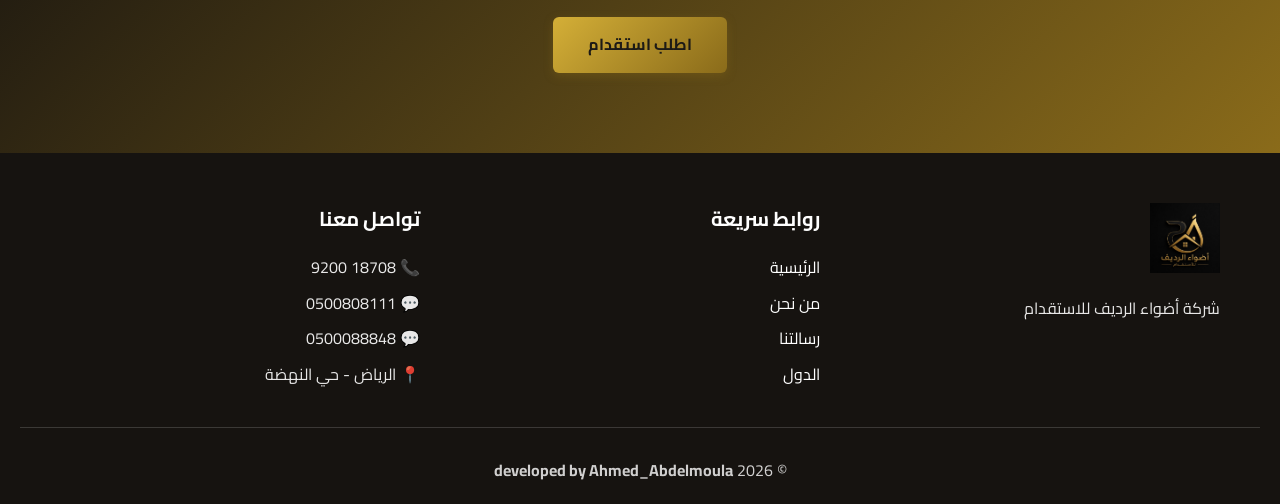
<file: countries.html>
<!DOCTYPE html>
<html lang="ar" dir="rtl">
<head>
    <meta charset="UTF-8">
    <meta name="viewport" content="width=device-width, initial-scale=1.0">
    <meta name="format-detection" content="telephone=no">
    <link rel="preconnect" href="https://fonts.googleapis.com">
    <link rel="preconnect" href="https://fonts.gstatic.com" crossorigin>
    <link href="https://fonts.googleapis.com/css2?family=Cairo:wght@400;600;700;800;900&display=swap" rel="stylesheet">
    
    <title>الدول | شركة أضواء الرديف للاستقدام</title>
    <meta name="description" content="نستقدم العمالة المنزلية من كينيا، أوغندا، إثيوبيا والفلبين - عمالة مدربة وذات كفاءة عالية.">
    <meta name="keywords" content="استقدام من كينيا, استقدام من أوغندا, استقدام من إثيوبيا, استقدام من الفلبين">
    <meta name="robots" content="index, follow">
    
    <link rel="canonical" href="https://yourwebsite.com/countries.html">
    <link rel="icon" type="image/png" href="assets/logo.png">
    <link rel="stylesheet" href="style.css">
</head>

<body>

<div class="site-header-fixed">
<!-- TOP BAR -->
<div class="top-bar">
    <div class="container top-content">
        <span>شركة أضواء الرديف للاستقدام</span>

        <div class="top-contact">
            <a href="tel:920018708" class="phone-link">📞 <span dir="ltr">9200 18708</span></a>
            <a href="https://wa.me/966500808111" target="_blank" rel="noopener" class="phone-link">💬 0500808111</a>
            <a href="https://wa.me/966500088848" target="_blank" rel="noopener" class="phone-link">💬 0500088848</a>
        </div>

            <button onclick="toggleLang()" class="lang-btn" aria-label="تغيير اللغة">EN</button>
        </div>
    </div>

<!-- MAIN NAV -->
<header class="main-header">
    <div class="container header-content">
        <a href="index.html" aria-label="الصفحة الرئيسية">
            <img src="assets/logo.png" alt="شعار شركة أضواء الرديف للاستقدام" class="logo">
        </a>

        <button class="mobile-menu-toggle" onclick="toggleMobileMenu()" aria-label="القائمة">
            <span></span>
            <span></span>
            <span></span>
        </button>

        <nav class="main-nav">
            <ul>
                <li><a href="index.html" data-ar="الرئيسية" data-en="Home">الرئيسية</a></li>
                <li><a href="about.html" data-ar="من نحن" data-en="About Us">من نحن</a></li>
                <li><a href="mission.html" data-ar="رسالتنا" data-en="Our Mission">رسالتنا</a></li>
                <li><a href="countries.html" class="active" data-ar="الدول" data-en="Countries">الدول</a></li>
                <li><a href="contact.html" data-ar="تواصل معنا" data-en="Contact">تواصل معنا</a></li>
            </ul>
        </nav>

        <a href="contact.html" class="primary-btn small-btn" data-ar="اطلب الآن" data-en="Order Now">اطلب الآن</a>
    </div>
</header>
</div>

<!-- PAGE HEADER -->
<section class="page-header">
    <h1 data-ar="الدول التي نستقدم منها" data-en="Countries We Recruit From">الدول التي نستقدم منها</h1>
</section>

<!-- COUNTRIES SECTION -->
<section class="section">
    <div class="container">
        <p class="intro-text" data-ar="نوفر لك خيارات متنوعة من أفضل الدول المتخصصة في تقديم العمالة المنزلية المدربة والكفؤة"
           data-en="We offer various options from the best countries specialized in providing trained and competent domestic workers">
            نوفر لك خيارات متنوعة من أفضل الدول المتخصصة في تقديم العمالة المنزلية المدربة والكفؤة
        </p>
        
        <div class="countries-detailed">
            <!-- Kenya -->
            <div class="country-detail">
                <div class="country-image">
                    <img src="assets/kenya.png" alt="علم كينيا - استقدام عمالة من كينيا" loading="lazy">
                </div>
                <div class="country-info">
                    <h2 data-ar="كينيا" data-en="Kenya">كينيا</h2>
                    <p data-ar="تشتهر كينيا بتقديم عمالة منزلية ماهرة ومدربة على أعلى مستوى. العاملات الكينيات يتميزن بالاحترافية والكفاءة في أداء المهام المنزلية المختلفة."
                       data-en="Kenya is known for providing skilled and highly trained domestic workers.">
                        تشتهر كينيا بتقديم عمالة منزلية ماهرة ومدربة على أعلى مستوى. العاملات الكينيات يتميزن بالاحترافية والكفاءة في أداء المهام المنزلية المختلفة.
                    </p>
                    <ul class="country-features">
                        <li data-ar="✓ خبرة واسعة في العمل المنزلي" data-en="✓ Extensive housework experience">✓ خبرة واسعة في العمل المنزلي</li>
                        <li data-ar="✓ إجادة اللغة الإنجليزية" data-en="✓ English proficiency">✓ إجادة اللغة الإنجليزية</li>
                        <li data-ar="✓ مهارات عالية في الطبخ والتنظيف" data-en="✓ High cooking and cleaning skills">✓ مهارات عالية في الطبخ والتنظيف</li>
                        <li data-ar="✓ القدرة على رعاية الأطفال" data-en="✓ Childcare abilities">✓ القدرة على رعاية الأطفال</li>
                    </ul>
                </div>
            </div>
            
            <!-- Uganda -->
            <div class="country-detail reverse">
                <div class="country-image">
                    <img src="assets/uganda.png" alt="علم أوغندا - استقدام عمالة من أوغندا" loading="lazy">
                </div>
                <div class="country-info">
                    <h2 data-ar="أوغندا" data-en="Uganda">أوغندا</h2>
                    <p data-ar="العمالة الأوغندية تتميز بالتفاني والإخلاص في العمل. يتمتعن بمهارات ممتازة في إدارة المنزل والعناية بكبار السن والأطفال."
                       data-en="Ugandan workers are known for dedication and loyalty.">
                        العمالة الأوغندية تتميز بالتفاني والإخلاص في العمل. يتمتعن بمهارات ممتازة في إدارة المنزل والعناية بكبار السن والأطفال.
                    </p>
                    <ul class="country-features">
                        <li data-ar="✓ تفانٍ وإخلاص في العمل" data-en="✓ Dedication and loyalty">✓ تفانٍ وإخلاص في العمل</li>
                        <li data-ar="✓ مهارات في رعاية كبار السن" data-en="✓ Elderly care skills">✓ مهارات في رعاية كبار السن</li>
                        <li data-ar="✓ القدرة على التعامل مع الأطفال" data-en="✓ Childcare abilities">✓ القدرة على التعامل مع الأطفال</li>
                        <li data-ar="✓ مرونة في ساعات العمل" data-en="✓ Flexible work hours">✓ مرونة في ساعات العمل</li>
                    </ul>
                </div>
            </div>
            
            <!-- Ethiopia -->
            <div class="country-detail">
                <div class="country-image">
                    <img src="assets/ethiopia.png" alt="علم إثيوبيا - استقدام عمالة من إثيوبيا" loading="lazy">
                </div>
                <div class="country-info">
                    <h2 data-ar="إثيوبيا" data-en="Ethiopia">إثيوبيا</h2>
                    <p data-ar="العاملات الإثيوبيات معروفات بالكفاءة العالية والخبرة الواسعة في مختلف الأعمال المنزلية. يتمتعن بمهارات متعددة وقدرة على التكيف السريع."
                       data-en="Ethiopian workers are known for high efficiency and experience.">
                        العاملات الإثيوبيات معروفات بالكفاءة العالية والخبرة الواسعة في مختلف الأعمال المنزلية. يتمتعن بمهارات متعددة وقدرة على التكيف السريع.
                    </p>
                    <ul class="country-features">
                        <li data-ar="✓ خبرة واسعة ومهارات متنوعة" data-en="✓ Wide experience">✓ خبرة واسعة ومهارات متنوعة</li>
                        <li data-ar="✓ كفاءة عالية في جميع الأعمال المنزلية" data-en="✓ High housework efficiency">✓ كفاءة عالية في جميع الأعمال المنزلية</li>
                        <li data-ar="✓ القدرة على التكيف السريع" data-en="✓ Quick adaptation">✓ القدرة على التكيف السريع</li>
                        <li data-ar="✓ التزام ودقة في العمل" data-en="✓ Commitment and accuracy">✓ التزام ودقة في العمل</li>
                    </ul>
                </div>
            </div>
            
            <!-- Philippines -->
            <div class="country-detail reverse">
                <div class="country-image">
                    <img src="assets/philippines.png" alt="علم الفلبين - استقدام عمالة من الفلبين" loading="lazy">
                </div>
                <div class="country-info">
                    <h2 data-ar="الفلبين" data-en="Philippines">الفلبين</h2>
                    <p data-ar="العمالة الفلبينية تشتهر بالاحترافية العالية والمهارات المتقدمة. يتميزن بإجادة اللغة الإنجليزية والقدرة على التعامل مع التقنيات الحديثة."
                       data-en="Filipino workers are famous for high professionalism and advanced skills.">
                        العمالة الفلبينية تشتهر بالاحترافية العالية والمهارات المتقدمة. يتميزن بإجادة اللغة الإنجليزية والقدرة على التعامل مع التقنيات الحديثة.
                    </p>
                    <ul class="country-features">
                        <li data-ar="✓ احترافية ومهارة عالية" data-en="✓ High professionalism">✓ احترافية ومهارة عالية</li>
                        <li data-ar="✓ إجادة ممتازة للغة الإنجليزية" data-en="✓ Excellent English">✓ إجادة ممتازة للغة الإنجليزية</li>
                        <li data-ar="✓ مهارات في استخدام التقنية" data-en="✓ Tech skills">✓ مهارات في استخدام التقنية</li>
                        <li data-ar="✓ قدرات تعليمية للأطفال" data-en="✓ Teaching abilities">✓ قدرات تعليمية للأطفال</li>
                    </ul>
                </div>
            </div>
        </div>
    </div>
</section>

<!-- PROCESS SECTION -->
<section class="section light">
    <div class="container">
        <h2 data-ar="خطوات الاستقدام" data-en="Recruitment Steps">خطوات الاستقدام</h2>
        <div class="process-steps">
            <div class="step">
                <div class="step-number">1</div>
                <h3 data-ar="اختر الدولة" data-en="Choose Country">اختر الدولة</h3>
                <p data-ar="حدد الدولة المناسبة لاحتياجاتك" data-en="Select the suitable country">حدد الدولة المناسبة لاحتياجاتك</p>
            </div>
            
            <div class="step">
                <div class="step-number">2</div>
                <h3 data-ar="قدم الطلب" data-en="Submit Request">قدم الطلب</h3>
                <p data-ar="املأ نموذج الطلب بالمعلومات المطلوبة" data-en="Fill the request form">املأ نموذج الطلب بالمعلومات المطلوبة</p>
            </div>
            
            <div class="step">
                <div class="step-number">3</div>
                <h3 data-ar="المتابعة" data-en="Follow-up">المتابعة</h3>
                <p data-ar="نتابع معك جميع الإجراءات خطوة بخطوة" data-en="We follow all steps">نتابع معك جميع الإجراءات خطوة بخطوة</p>
            </div>
            
            <div class="step">
                <div class="step-number">4</div>
                <h3 data-ar="الاستقبال" data-en="Arrival">الاستقبال</h3>
                <p data-ar="استقبال العاملة وبدء العمل" data-en="Worker arrival">استقبال العاملة وبدء العمل</p>
            </div>
        </div>
    </div>
</section>

<!-- CTA -->
<section class="section cta-section">
    <div class="container">
        <h2 data-ar="اختر الدولة المناسبة وابدأ الآن" data-en="Choose Your Country and Start Now">اختر الدولة المناسبة وابدأ الآن</h2>
        <p data-ar="فريقنا جاهز لمساعدتك في اختيار الأنسب لك" data-en="Our team is ready to help">فريقنا جاهز لمساعدتك في اختيار الأنسب لك</p>
        <a href="contact.html" class="primary-btn large-btn" data-ar="اطلب استقدام" data-en="Request Now">اطلب استقدام</a>
    </div>
</section>

<!-- FOOTER -->
<footer>
    <div class="container footer-content">
        <div class="footer-section">
            <img src="assets/logo.png" alt="شعار أضواء الرديف" class="footer-logo">
            <p data-ar="شركة أضواء الرديف للاستقدام" data-en="Adwaa Alradef Recruitment">شركة أضواء الرديف للاستقدام</p>
        </div>
        
        <div class="footer-section">
            <h4 data-ar="روابط سريعة" data-en="Quick Links">روابط سريعة</h4>
            <ul class="footer-links">
                <li><a href="index.html" data-ar="الرئيسية" data-en="Home">الرئيسية</a></li>
                <li><a href="about.html" data-ar="من نحن" data-en="About">من نحن</a></li>
                <li><a href="mission.html" data-ar="رسالتنا" data-en="Mission">رسالتنا</a></li>
                <li><a href="countries.html" data-ar="الدول" data-en="Countries">الدول</a></li>
            </ul>
        </div>
        
        <div class="footer-section">
            <h4 data-ar="تواصل معنا" data-en="Contact">تواصل معنا</h4>
            <p>📞 <a href="tel:920018708"><span dir="ltr">9200 18708</span></a></p>
<p>💬 <a href="https://wa.me/966500808111" target="_blank" rel="noopener">0500808111</a></p>
<p>💬 <a href="https://wa.me/966500088848" target="_blank" rel="noopener">0500088848</a></p>

            <p>📍 الرياض - حي النهضة</p>
        </div>
    </div>
    
    <div class="footer-bottom">
    <p>
        © 2026 
        <a href="https://wa.me/201065548132" target="_blank" class="dev-credit">
            developed by Ahmed_Abdelmoula
        </a>
    </p>
</div>

</footer>

<a href="https://wa.me/966500808111" class="floating-whatsapp" target="_blank" rel="noopener" aria-label="تواصل عبر واتساب">💬</a>

<script src="script.js"></script>
</body>
</html>
</file>
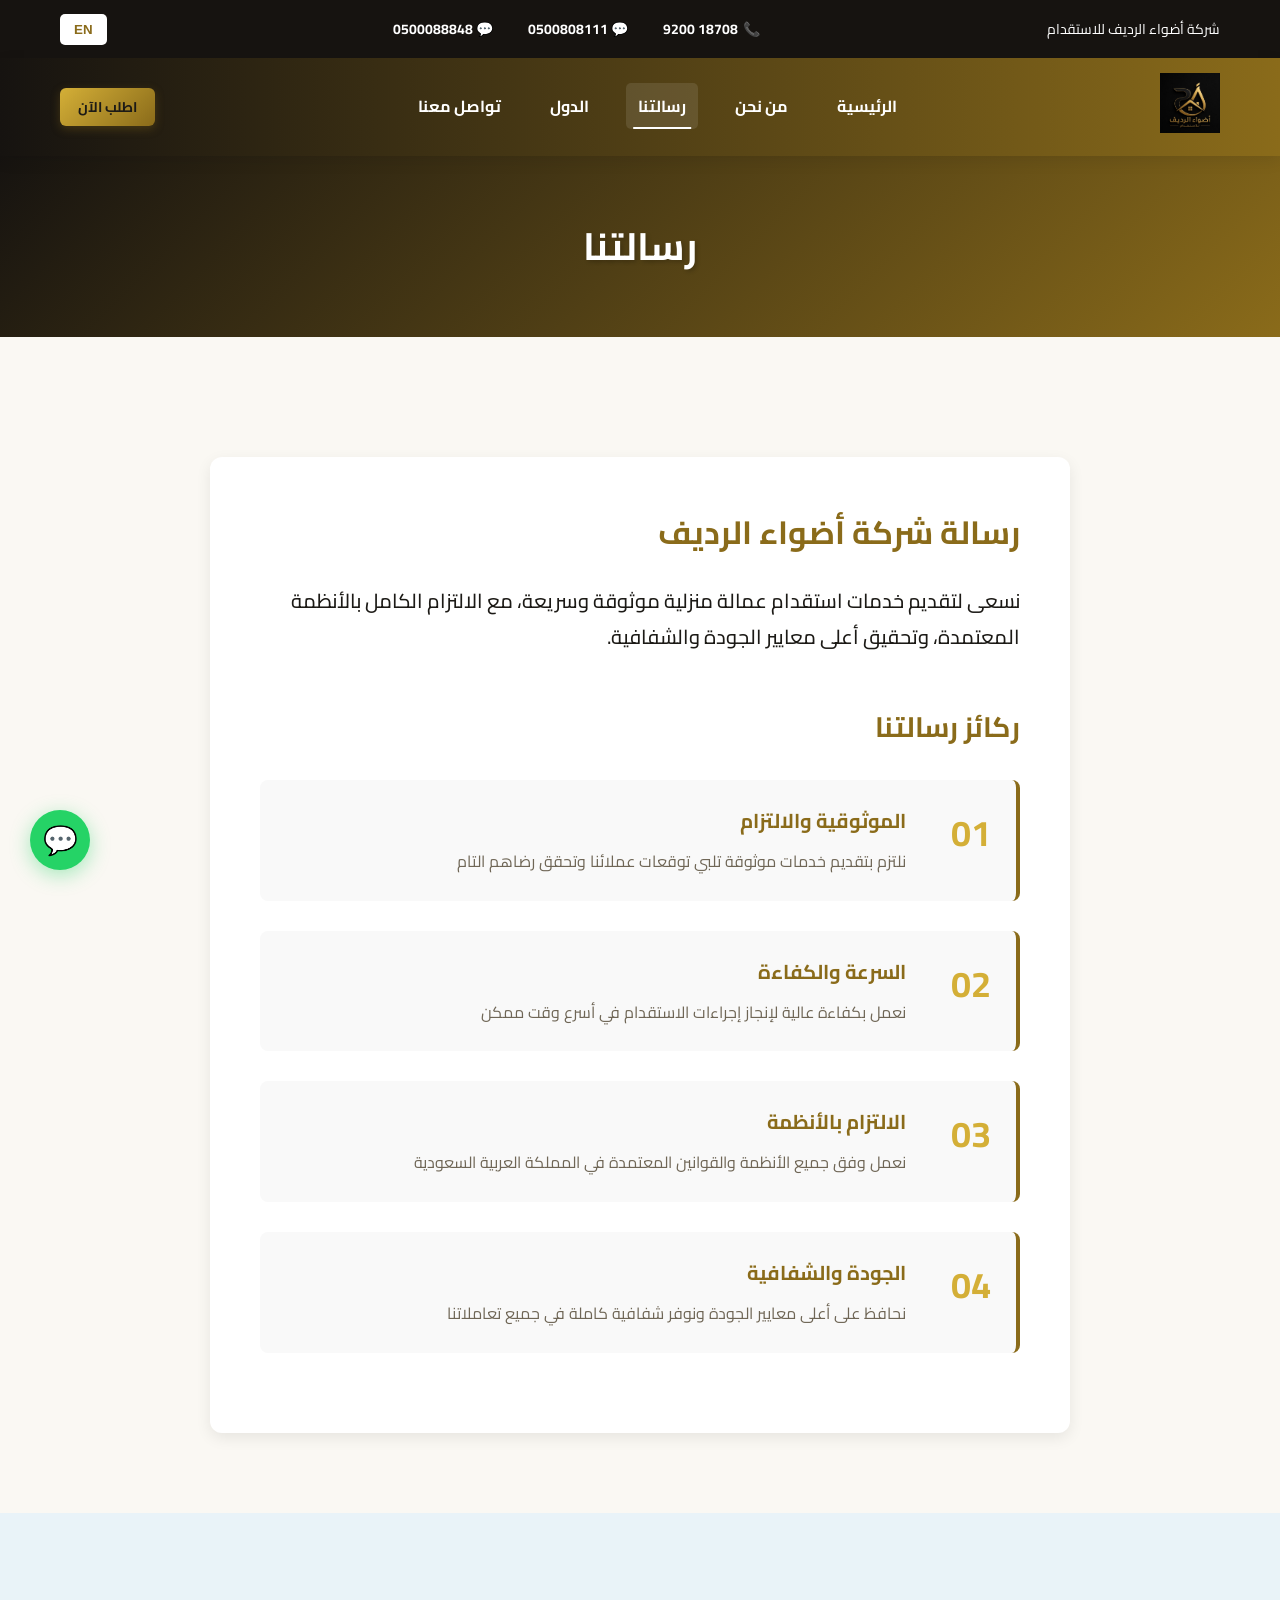
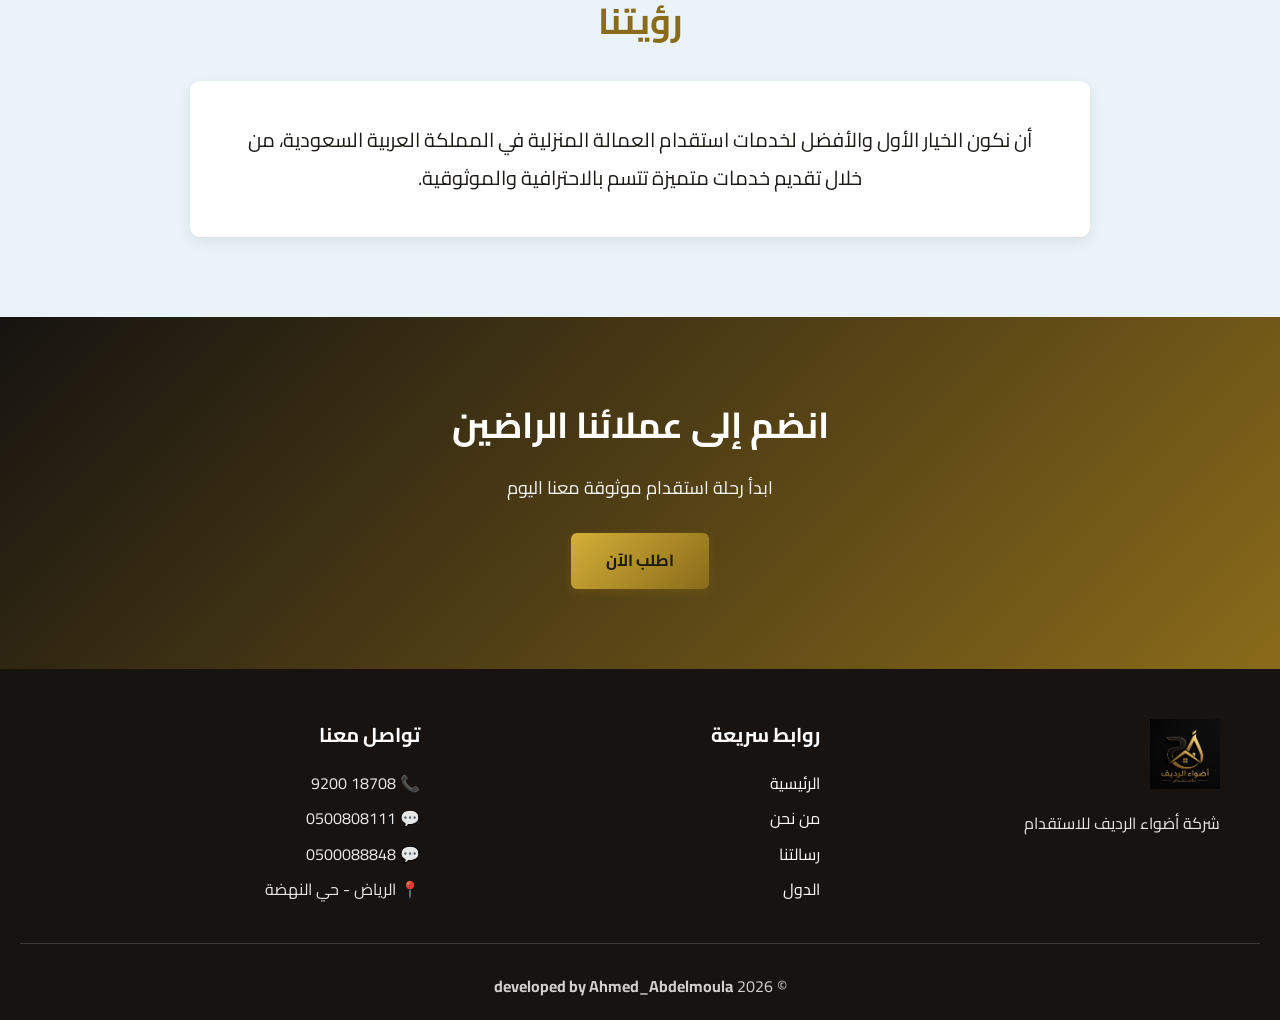
<file: mission.html>
<!DOCTYPE html>
<html lang="ar" dir="rtl">
<head>
    <meta charset="UTF-8">
    <meta name="viewport" content="width=device-width, initial-scale=1.0">
    <meta name="format-detection" content="telephone=no">
    <link rel="preconnect" href="https://fonts.googleapis.com">
    <link rel="preconnect" href="https://fonts.gstatic.com" crossorigin>
    <link href="https://fonts.googleapis.com/css2?family=Cairo:wght@400;600;700;800;900&display=swap" rel="stylesheet">
    
    <title>رسالتنا | شركة أضواء الرديف للاستقدام</title>
    <meta name="description" content="رسالة شركة أضواء الرديف للاستقدام في تقديم أفضل خدمات استقدام العمالة المنزلية بموثوقية وشفافية.">
    <meta name="keywords" content="رسالة الشركة, استقدام موثوق, خدمات استقدام">
    <meta name="robots" content="index, follow">
    
    <link rel="canonical" href="https://yourwebsite.com/mission.html">
    <link rel="icon" type="image/png" href="assets/logo.png">
    <link rel="stylesheet" href="style.css">
</head>

<body>

<div class="site-header-fixed">
<!-- TOP BAR -->
<div class="top-bar">
    <div class="container top-content">
        <span>شركة أضواء الرديف للاستقدام</span>

        <div class="top-contact">
            <a href="tel:920018708" class="phone-link">📞 <span dir="ltr">9200 18708</span></a>
            <a href="https://wa.me/966500808111" target="_blank" rel="noopener" class="phone-link">💬 0500808111</a>
            <a href="https://wa.me/966500088848" target="_blank" rel="noopener" class="phone-link">💬 0500088848</a>
        </div>

            <button onclick="toggleLang()" class="lang-btn" aria-label="تغيير اللغة">EN</button>
        </div>
    </div>

<!-- MAIN NAV -->
<header class="main-header">
    <div class="container header-content">
        <a href="index.html" aria-label="الصفحة الرئيسية">
            <img src="assets/logo.png" alt="شعار شركة أضواء الرديف للاستقدام" class="logo">
        </a>

        <button class="mobile-menu-toggle" onclick="toggleMobileMenu()" aria-label="القائمة">
            <span></span>
            <span></span>
            <span></span>
        </button>

        <nav class="main-nav">
            <ul>
                <li><a href="index.html" data-ar="الرئيسية" data-en="Home">الرئيسية</a></li>
                <li><a href="about.html" data-ar="من نحن" data-en="About Us">من نحن</a></li>
                <li><a href="mission.html" class="active" data-ar="رسالتنا" data-en="Our Mission">رسالتنا</a></li>
                <li><a href="countries.html" data-ar="الدول" data-en="Countries">الدول</a></li>
                <li><a href="contact.html" data-ar="تواصل معنا" data-en="Contact">تواصل معنا</a></li>
            </ul>
        </nav>

        <a href="contact.html" class="primary-btn small-btn" data-ar="اطلب الآن" data-en="Order Now">اطلب الآن</a>
    </div>
</header>
</div>

<!-- PAGE HEADER -->
<section class="page-header">
    <h1 data-ar="رسالتنا" data-en="Our Mission">رسالتنا</h1>
</section>

<!-- MISSION CONTENT -->
<section class="section">
    <div class="container content-wrapper">
        <div class="mission-content">
            <div class="mission-statement">
                <h2 data-ar="رسالة شركة أضواء الرديف" data-en="Adwaa Alradef Mission">رسالة شركة أضواء الرديف</h2>
                <p class="lead" data-ar="نسعى لتقديم خدمات استقدام عمالة منزلية موثوقة وسريعة، مع الالتزام الكامل بالأنظمة المعتمدة، وتحقيق أعلى معايير الجودة والشفافية."
                   data-en="Our mission is to provide reliable and fast domestic recruitment services while maintaining full compliance with regulations and delivering the highest standards of quality and transparency.">
                    نسعى لتقديم خدمات استقدام عمالة منزلية موثوقة وسريعة، مع الالتزام الكامل بالأنظمة المعتمدة، وتحقيق أعلى معايير الجودة والشفافية.
                </p>
            </div>
            
            <div class="mission-pillars">
                <h3 data-ar="ركائز رسالتنا" data-en="Our Mission Pillars">ركائز رسالتنا</h3>
                
                <div class="pillar">
                    <div class="pillar-number">01</div>
                    <div class="pillar-content">
                        <h4 data-ar="الموثوقية والالتزام" data-en="Reliability & Commitment">الموثوقية والالتزام</h4>
                        <p data-ar="نلتزم بتقديم خدمات موثوقة تلبي توقعات عملائنا وتحقق رضاهم التام" data-en="Committed to reliable services">نلتزم بتقديم خدمات موثوقة تلبي توقعات عملائنا وتحقق رضاهم التام</p>
                    </div>
                </div>
                
                <div class="pillar">
                    <div class="pillar-number">02</div>
                    <div class="pillar-content">
                        <h4 data-ar="السرعة والكفاءة" data-en="Speed & Efficiency">السرعة والكفاءة</h4>
                        <p data-ar="نعمل بكفاءة عالية لإنجاز إجراءات الاستقدام في أسرع وقت ممكن" data-en="Fast processing">نعمل بكفاءة عالية لإنجاز إجراءات الاستقدام في أسرع وقت ممكن</p>
                    </div>
                </div>
                
                <div class="pillar">
                    <div class="pillar-number">03</div>
                    <div class="pillar-content">
                        <h4 data-ar="الالتزام بالأنظمة" data-en="Regulatory Compliance">الالتزام بالأنظمة</h4>
                        <p data-ar="نعمل وفق جميع الأنظمة والقوانين المعتمدة في المملكة العربية السعودية" data-en="Full regulatory compliance">نعمل وفق جميع الأنظمة والقوانين المعتمدة في المملكة العربية السعودية</p>
                    </div>
                </div>
                
                <div class="pillar">
                    <div class="pillar-number">04</div>
                    <div class="pillar-content">
                        <h4 data-ar="الجودة والشفافية" data-en="Quality & Transparency">الجودة والشفافية</h4>
                        <p data-ar="نحافظ على أعلى معايير الجودة ونوفر شفافية كاملة في جميع تعاملاتنا" data-en="Highest quality standards">نحافظ على أعلى معايير الجودة ونوفر شفافية كاملة في جميع تعاملاتنا</p>
                    </div>
                </div>
            </div>
        </div>
    </div>
</section>

<!-- VISION SECTION -->
<section class="section light">
    <div class="container">
        <h2 data-ar="رؤيتنا" data-en="Our Vision">رؤيتنا</h2>
        <div class="vision-content">
            <p data-ar="أن نكون الخيار الأول والأفضل لخدمات استقدام العمالة المنزلية في المملكة العربية السعودية، من خلال تقديم خدمات متميزة تتسم بالاحترافية والموثوقية."
               data-en="To be the first and best choice for domestic recruitment services in Saudi Arabia.">
                أن نكون الخيار الأول والأفضل لخدمات استقدام العمالة المنزلية في المملكة العربية السعودية، من خلال تقديم خدمات متميزة تتسم بالاحترافية والموثوقية.
            </p>
        </div>
    </div>
</section>

<!-- CTA -->
<section class="section cta-section">
    <div class="container">
        <h2 data-ar="انضم إلى عملائنا الراضين" data-en="Join Our Satisfied Clients">انضم إلى عملائنا الراضين</h2>
        <p data-ar="ابدأ رحلة استقدام موثوقة معنا اليوم" data-en="Start your recruitment journey today">ابدأ رحلة استقدام موثوقة معنا اليوم</p>
        <a href="contact.html" class="primary-btn large-btn" data-ar="اطلب الآن" data-en="Order Now">اطلب الآن</a>
    </div>
</section>

<!-- FOOTER -->
<footer>
    <div class="container footer-content">
        <div class="footer-section">
            <img src="assets/logo.png" alt="شعار أضواء الرديف" class="footer-logo">
            <p data-ar="شركة أضواء الرديف للاستقدام" data-en="Adwaa Alradef Recruitment">شركة أضواء الرديف للاستقدام</p>
        </div>
        
        <div class="footer-section">
            <h4 data-ar="روابط سريعة" data-en="Quick Links">روابط سريعة</h4>
            <ul class="footer-links">
                <li><a href="index.html" data-ar="الرئيسية" data-en="Home">الرئيسية</a></li>
                <li><a href="about.html" data-ar="من نحن" data-en="About">من نحن</a></li>
                <li><a href="mission.html" data-ar="رسالتنا" data-en="Mission">رسالتنا</a></li>
                <li><a href="countries.html" data-ar="الدول" data-en="Countries">الدول</a></li>
            </ul>
        </div>
        
        <div class="footer-section">
            <h4 data-ar="تواصل معنا" data-en="Contact">تواصل معنا</h4>
            <p>📞 <a href="tel:920018708"><span dir="ltr">9200 18708</span></a></p>
<p>💬 <a href="https://wa.me/966500808111" target="_blank" rel="noopener">0500808111</a></p>
<p>💬 <a href="https://wa.me/966500088848" target="_blank" rel="noopener">0500088848</a></p>

            <p>📍 الرياض - حي النهضة</p>
        </div>
    </div>
    
    <div class="footer-bottom">
    <p>
        © 2026 
        <a href="https://wa.me/201065548132" target="_blank" class="dev-credit">
            developed by Ahmed_Abdelmoula
        </a>
    </p>
</div>

</footer>

<a href="https://wa.me/966500808111" class="floating-whatsapp" target="_blank" rel="noopener" aria-label="تواصل عبر واتساب">💬</a>

<script src="script.js"></script>
</body>
</html>
</file>
<file: style.css>
/* ===== RESET & BASE ===== */
* {
    margin: 0;
    padding: 0;
    box-sizing: border-box;
}

:root {
    /* Black + gold palette, matched to the company logo */
    --primary-color: #8a6b1a;
    --primary-dark: #161310;
    --primary-light: #d4af37;
    --secondary-color: #25D366;
    --text-dark: #1c1a16;
    --text-light: #6f6656;
    --bg-light: #faf8f3;
    --bg-white: #ffffff;
    --shadow: 0 5px 15px rgba(0,0,0,0.08);
    --shadow-hover: 0 8px 25px rgba(0,0,0,0.15);
    --transition: all 0.3s ease;
}

html {
    scroll-behavior: smooth;
    font-size: 16px;
}

body {
    font-family: 'Cairo', 'Tahoma', 'Arial', sans-serif;
    background: var(--bg-light);
    color: var(--text-dark);
    line-height: 1.6;
    overflow-x: hidden;
    -webkit-tap-highlight-color: rgba(138,107,26,0.25);
}

.container {
    max-width: 1200px;
    margin: 0 auto;
    padding: 0 20px;
}
.company-name {
    font-family: 'Cairo', sans-serif;
    font-weight: 800;
    font-size: 40px;
    color: var(--text-dark);
    letter-spacing: 1px;
}

img {
    max-width: 100%;
    height: auto;
}

a {
    text-decoration: none;
    color: inherit;
    transition: var(--transition);
    touch-action: manipulation;
}

button {
    touch-action: manipulation;
}

/* ===== TOP BAR ===== */
.top-bar {
    background: var(--primary-dark);
    color: white;
    padding: 10px 0;
    font-size: 14px;
}

.top-content {
    display: flex;
    justify-content: space-between;
    align-items: center;
}

.top-contact {
    display: flex;
    gap: 15px;
    align-items: center;
    flex-wrap: wrap;
}

.phone-link {
    display: inline-flex;
    align-items: center;
    gap: 5px;
    color: #ffffff;
    padding: 8px 10px;
    border-radius: 5px;
    font-weight: 700;
    white-space: nowrap;
    transition: var(--transition);
}

.phone-link:hover {
    background-color: rgba(255,255,255,0.15);
}

.phone-icon {
    font-size: 16px;
}

/* ===== FIXED HEADER WRAPPER (top bar + nav stay visible on scroll) ===== */
/* position: fixed (not sticky) because body has overflow-x: hidden, which
   breaks position: sticky in Chrome. Body padding-top is set in JS to match. */
.site-header-fixed {
    position: fixed;
    top: 0;
    left: 0;
    right: 0;
    z-index: 1000;
}

/* ===== HEADER ===== */
.main-header {
    background: linear-gradient(90deg, var(--primary-dark), var(--primary-color));
    padding: 15px 0;
    box-shadow: var(--shadow);
}

.header-content {
    display: flex;
    justify-content: space-between;
    align-items: center;
    gap: 20px;
}

.logo {
    height: 60px;
    transition: var(--transition);
}

.logo:hover {
    transform: scale(1.05);
}

/* Mobile Menu Toggle */
.mobile-menu-toggle {
    display: none;
    flex-direction: column;
    justify-content: center;
    align-items: center;
    gap: 5px;
    background: transparent;
    border: none;
    cursor: pointer;
    padding: 12px;
    min-width: 44px;
    min-height: 44px;
}

.mobile-menu-toggle span {
    width: 25px;
    height: 3px;
    background: white;
    border-radius: 2px;
    transition: var(--transition);
}

/* Navigation */
.main-nav ul {
    display: flex;
    list-style: none;
    gap: 25px;
}

.main-nav a {
    color: white;
    font-weight: bold;
    padding: 8px 12px;
    border-radius: 5px;
    transition: var(--transition);
    position: relative;
}

.main-nav a::after {
    content: '';
    position: absolute;
    bottom: 0;
    left: 50%;
    transform: translateX(-50%);
    width: 0;
    height: 2px;
    background: white;
    transition: var(--transition);
}

.main-nav a:hover,
.main-nav a.active {
    background: rgba(255,255,255,0.1);
}

.main-nav a:hover::after,
.main-nav a.active::after {
    width: 80%;
}

/* Buttons */
.lang-btn {
    background: white;
    color: var(--primary-color);
    border: none;
    padding: 8px 14px;
    cursor: pointer;
    border-radius: 5px;
    font-weight: bold;
    transition: var(--transition);
}

.lang-btn:hover {
    background: #f0f0f0;
    transform: translateY(-2px);
}

.primary-btn {
    display: inline-block;
    padding: 12px 25px;
    background: linear-gradient(135deg, var(--primary-light), var(--primary-color));
    color: var(--text-dark);
    border-radius: 6px;
    font-weight: bold;
    border: none;
    cursor: pointer;
    transition: var(--transition);
    box-shadow: 0 3px 10px rgba(138,107,26,0.35);
}

.primary-btn:hover {
    background: linear-gradient(135deg, var(--primary-color), var(--primary-dark));
    color: #ffffff;
    transform: translateY(-2px);
    box-shadow: 0 5px 15px rgba(138,107,26,0.45);
}

.small-btn {
    padding: 8px 18px;
    font-size: 14px;
}

.large-btn {
    padding: 15px 35px;
    font-size: 16px;
}

.secondary-btn {
    display: inline-block;
    padding: 12px 25px;
    background: transparent;
    color: var(--primary-color);
    border: 2px solid var(--primary-color);
    border-radius: 6px;
    font-weight: bold;
    transition: var(--transition);
}

.secondary-btn:hover {
    background: var(--primary-color);
    color: white;
    transform: translateY(-2px);
}

.whatsapp-btn {
    background: var(--secondary-color);
    display: inline-flex;
    align-items: center;
    gap: 10px;
}

/* ===== HERO ===== */
.hero {
    position: relative;
    height: 85vh;
    background: url("assets/hero.jpg") center/cover no-repeat;
    display: flex;
    justify-content: center;
    align-items: center;
    text-align: center;
    color: white;
    overflow: hidden;
}

.hero-overlay {
    position: absolute;
    width: 100%;
    height: 100%;
    background: linear-gradient(135deg, rgba(15,13,10,0.88) 0%, rgba(90,68,20,0.6) 100%);
}

.hero-content {
    position: relative;
    z-index: 2;
    animation: fadeInUp 1s ease;
    max-width: 800px;
    padding: 0 20px;
}

.hero h1 {
    font-size: 48px;
    margin-bottom: 20px;
    text-shadow: 2px 2px 4px rgba(0,0,0,0.3);
    animation: fadeInUp 1s ease 0.2s both;
}

.hero-subtitle {
    font-size: 20px;
    margin-bottom: 30px;
    opacity: 0.95;
    animation: fadeInUp 1s ease 0.4s both;
}

/* ===== PAGE HEADER ===== */
.page-header {
    background: linear-gradient(135deg, var(--primary-dark) 0%, var(--primary-color) 100%);
    color: white;
    text-align: center;
    padding: 60px 20px;
    margin-bottom: 40px;
}

.page-header h1 {
    font-size: 38px;
    text-shadow: 2px 2px 4px rgba(0,0,0,0.2);
}

/* ===== SECTIONS ===== */
.section {
    padding: 80px 20px;
}

.section.light {
    background: #e9f3f8;
}

.section h2 {
    font-size: 36px;
    margin-bottom: 25px;
    color: var(--primary-color);
    text-align: center;
}

.intro-text {
    text-align: center;
    font-size: 18px;
    color: var(--text-light);
    margin-bottom: 40px;
    max-width: 800px;
    margin-left: auto;
    margin-right: auto;
}

/* ===== GRID LAYOUTS ===== */
.grid {
    display: grid;
    grid-template-columns: repeat(auto-fit, minmax(250px, 1fr));
    gap: 30px;
    margin-top: 40px;
}

/* ===== CARDS ===== */
.card {
    background: white;
    padding: 30px;
    border-radius: 10px;
    box-shadow: var(--shadow);
    transition: var(--transition);
    text-align: center;
}

.card:hover {
    transform: translateY(-8px);
    box-shadow: var(--shadow-hover);
}

.card img {
    width: 80px;
    height: auto;
    margin-bottom: 15px;
    transition: var(--transition);
}

.card:hover img {
    transform: scale(1.1);
}

.card h3 {
    color: var(--primary-color);
    margin-bottom: 10px;
    font-size: 22px;
}

.card p {
    color: var(--text-light);
    line-height: 1.6;
}

/* Feature Cards */
.feature-card {
    text-align: center;
}

.feature-icon {
    font-size: 48px;
    color: var(--secondary-color);
    margin-bottom: 15px;
}

/* Country Cards */
.country-card img {
    width: 120px;
    height: 80px;
    object-fit: contain;
    margin-bottom: 20px;
}

/* Value Cards */
.value-card {
    padding: 35px 25px;
}

.value-icon {
    font-size: 52px;
    margin-bottom: 15px;
}

/* ===== COUNTRY DETAILS ===== */
.countries-detailed {
    max-width: 1000px;
    margin: 50px auto;
}

.country-detail {
    display: grid;
    grid-template-columns: 1fr 2fr;
    gap: 40px;
    margin-bottom: 60px;
    align-items: center;
    background: white;
    padding: 40px;
    border-radius: 12px;
    box-shadow: var(--shadow);
    transition: var(--transition);
}

.country-detail:hover {
    box-shadow: var(--shadow-hover);
}

.country-detail.reverse {
    grid-template-columns: 2fr 1fr;
}

.country-detail.reverse .country-image {
    order: 2;
}

.country-image img {
    width: 100%;
    max-width: 250px;
    height: auto;
    border-radius: 8px;
    box-shadow: var(--shadow);
}

.country-info h2 {
    text-align: right;
    font-size: 32px;
    margin-bottom: 20px;
}

.country-info p {
    color: var(--text-light);
    margin-bottom: 20px;
    line-height: 1.8;
}

.country-features {
    list-style: none;
    padding: 0;
}

.country-features li {
    padding: 10px 0;
    color: var(--text-dark);
    border-bottom: 1px solid #eee;
}

.country-features li:last-child {
    border-bottom: none;
}

/* ===== PROCESS STEPS ===== */
.process-steps {
    display: grid;
    grid-template-columns: repeat(auto-fit, minmax(220px, 1fr));
    gap: 30px;
    margin-top: 40px;
}

.step {
    text-align: center;
    padding: 30px 20px;
    background: white;
    border-radius: 10px;
    box-shadow: var(--shadow);
    transition: var(--transition);
}

.step:hover {
    transform: translateY(-5px);
    box-shadow: var(--shadow-hover);
}

.step-number {
    width: 60px;
    height: 60px;
    background: var(--primary-color);
    color: white;
    border-radius: 50%;
    display: flex;
    align-items: center;
    justify-content: center;
    font-size: 24px;
    font-weight: bold;
    margin: 0 auto 20px;
}

.step h3 {
    color: var(--primary-color);
    margin-bottom: 10px;
}

/* ===== ABOUT CONTENT ===== */
.content-wrapper {
    max-width: 900px;
    margin: 0 auto;
}

.about-content,
.mission-content {
    background: white;
    padding: 50px;
    border-radius: 12px;
    box-shadow: var(--shadow);
}

.about-content h2,
.mission-content h2 {
    text-align: right;
    font-size: 32px;
    margin-bottom: 25px;
}

.about-content p,
.mission-content p {
    font-size: 18px;
    line-height: 1.8;
    color: var(--text-light);
    margin-bottom: 30px;
}

.features-list {
    margin-top: 40px;
}

.feature-item {
    display: flex;
    gap: 20px;
    margin-bottom: 30px;
    padding: 20px;
    background: #f9f9f9;
    border-radius: 8px;
    transition: var(--transition);
}

.feature-item:hover {
    background: #f0f0f0;
    transform: translateX(-5px);
}

.feature-check {
    font-size: 24px;
    color: var(--secondary-color);
    font-weight: bold;
}

.feature-item h3 {
    color: var(--primary-color);
    margin-bottom: 8px;
    font-size: 20px;
}

.feature-item p {
    color: var(--text-light);
    font-size: 16px;
    margin: 0;
}

/* ===== MISSION PILLARS ===== */
.mission-statement {
    margin-bottom: 50px;
}

.lead {
    font-size: 20px !important;
    color: var(--text-dark) !important;
    font-weight: 500;
}

.mission-pillars h3 {
    text-align: right;
    font-size: 28px;
    color: var(--primary-color);
    margin-bottom: 30px;
}

.pillar {
    display: flex;
    gap: 25px;
    margin-bottom: 30px;
    padding: 25px;
    background: #f9f9f9;
    border-radius: 8px;
    border-right: 4px solid var(--primary-color);
    transition: var(--transition);
}

.pillar:hover {
    background: #f0f0f0;
    transform: translateX(-8px);
}

.pillar-number {
    font-size: 36px;
    font-weight: bold;
    color: var(--primary-light);
    min-width: 60px;
}

.pillar-content h4 {
    color: var(--primary-color);
    margin-bottom: 10px;
    font-size: 20px;
}

.pillar-content p {
    color: var(--text-light);
    margin: 0;
    font-size: 16px;
}

.vision-content {
    background: white;
    padding: 40px;
    border-radius: 10px;
    box-shadow: var(--shadow);
    max-width: 900px;
    margin: 30px auto 0;
}

.vision-content p {
    font-size: 20px;
    line-height: 1.9;
    color: var(--text-dark);
    text-align: center;
}

/* ===== CONTACT ===== */
.contact-wrapper {
    max-width: 700px;
    margin: 0 auto;
}

.contact-form-container {
    background: white;
    padding: 50px;
    border-radius: 12px;
    box-shadow: var(--shadow);
}

.contact-form-container h2 {
    text-align: right;
    margin-bottom: 15px;
}

.contact-form-container > p {
    text-align: center;
    color: var(--text-light);
    margin-bottom: 30px;
}

/* Form Styles */
.form-box {
    display: flex;
    flex-direction: column;
    gap: 20px;
}

.form-group {
    display: flex;
    flex-direction: column;
    gap: 8px;
}

.form-group label {
    font-weight: bold;
    color: var(--text-dark);
    font-size: 15px;
}

.form-box input,
.form-box select,
.form-box textarea {
    padding: 14px;
    border-radius: 6px;
    border: 2px solid #ddd;
    font-size: 16px;
    transition: var(--transition);
    font-family: inherit;
}

.form-box input:focus,
.form-box select:focus,
.form-box textarea:focus {
    outline: none;
    border-color: var(--primary-color);
    box-shadow: 0 0 0 3px rgba(15,92,114,0.1);
}

.form-box textarea {
    resize: vertical;
    min-height: 100px;
}

/* Contact Info Grid */
.contact-info-grid {
    display: grid;
    grid-template-columns: repeat(auto-fit, minmax(250px, 1fr));
    gap: 30px;
    margin-top: 40px;
}

.contact-info-card {
    background: white;
    padding: 35px 25px;
    border-radius: 10px;
    box-shadow: var(--shadow);
    text-align: center;
    transition: var(--transition);
}

.contact-info-card:hover {
    transform: translateY(-5px);
    box-shadow: var(--shadow-hover);
}

.contact-icon {
    font-size: 48px;
    margin-bottom: 15px;
}

.contact-info-card h3 {
    color: var(--primary-color);
    margin-bottom: 15px;
    font-size: 22px;
}

.contact-info-card p {
    font-size: 18px;
    margin-bottom: 10px;
}

.contact-info-card a {
    color: var(--primary-color);
    font-weight: bold;
}

.contact-info-card a:hover {
    color: var(--primary-light);
}

.contact-note {
    font-size: 14px !important;
    color: var(--text-light) !important;
}

/* Map Section */
.map-section {
    padding: 60px 20px;
}

.map-container {
    margin-top: 30px;
    border-radius: 12px;
    overflow: hidden;
    box-shadow: var(--shadow);
}

/* FAQ Section */
.faq-container {
    max-width: 900px;
    margin: 40px auto 0;
}

.faq-item {
    background: white;
    padding: 30px;
    margin-bottom: 20px;
    border-radius: 10px;
    box-shadow: var(--shadow);
    transition: var(--transition);
}

.faq-item:hover {
    box-shadow: var(--shadow-hover);
}

.faq-item h3 {
    color: var(--primary-color);
    margin-bottom: 15px;
    font-size: 20px;
}

.faq-item p {
    color: var(--text-light);
    line-height: 1.7;
}

/* ===== CTA SECTION ===== */
.cta-section {
    background: linear-gradient(135deg, var(--primary-dark) 0%, var(--primary-color) 100%);
    color: white;
    text-align: center;
}

.cta-section h2 {
    color: white;
    font-size: 36px;
    margin-bottom: 20px;
}

.cta-section p {
    font-size: 18px;
    margin-bottom: 30px;
    opacity: 0.95;
}

.cta-buttons {
    display: flex;
    gap: 20px;
    justify-content: center;
    flex-wrap: wrap;
}

.cta-center {
    text-align: center;
    margin-top: 40px;
}

/* ===== FOOTER ===== */
footer {
    background: var(--primary-dark);
    color: white;
    padding: 50px 20px 20px;
}

.footer-content {
    display: grid;
    grid-template-columns: repeat(auto-fit, minmax(250px, 1fr));
    gap: 40px;
    margin-bottom: 30px;
}

.footer-section h4 {
    margin-bottom: 20px;
    font-size: 20px;
}

.footer-logo {
    height: 70px;
    margin-bottom: 15px;
}

.footer-section p {
    margin-bottom: 10px;
    opacity: 0.9;
}

.footer-section a {
    color: white;
    transition: var(--transition);
}

.footer-section a:hover {
    color: var(--secondary-color);
}

.footer-links {
    list-style: none;
}

.footer-links li {
    margin-bottom: 10px;
}

.footer-bottom {
    text-align: center;
    padding-top: 30px;
    border-top: 1px solid rgba(255,255,255,0.2);
    opacity: 0.8;
}

/* ===== FLOATING WHATSAPP ===== */
.floating-whatsapp {
    position: fixed;
    bottom: 30px;
    left: 30px;
    background: var(--secondary-color);
    color: white;
    font-size: 28px;
    width: 60px;
    height: 60px;
    display: flex;
    align-items: center;
    justify-content: center;
    border-radius: 50%;
    box-shadow: 0 5px 20px rgba(37,211,102,0.4);
    z-index: 999;
    transition: var(--transition);
    animation: pulse 2s infinite;
}

.floating-whatsapp:hover {
    transform: scale(1.1);
    box-shadow: 0 8px 25px rgba(37,211,102,0.5);
}

/* ===== ANIMATIONS ===== */
@keyframes fadeInUp {
    from {
        opacity: 0;
        transform: translateY(30px);
    }
    to {
        opacity: 1;
        transform: translateY(0);
    }
}

@keyframes pulse {
    0%, 100% {
        transform: scale(1);
    }
    50% {
        transform: scale(1.05);
    }
}

/* ===== RESPONSIVE DESIGN ===== */
@media (max-width: 768px) {
    /* Mobile Menu */
    .mobile-menu-toggle {
        display: flex;
    }
    
    .main-nav {
        position: absolute;
        top: 100%;
        right: 0;
        left: 0;
        background: var(--primary-color);
        padding: 20px;
        box-shadow: var(--shadow);
        display: none;
    }
    
    .main-nav.active {
        display: block;
    }
    
    .main-nav ul {
        flex-direction: column;
        gap: 10px;
    }
    
    .main-nav a {
        display: block;
        padding: 12px;
    }
    
    /* Hide desktop button on mobile */
    .header-content > .primary-btn {
        display: none;
    }

    /* Map: fixed 400px iframe height wastes too much mobile scroll space */
    .map-container iframe {
        height: 280px;
    }

    /* Hero */
    .hero {
        height: 70vh;
    }
    
    .hero h1 {
        font-size: 32px;
    }
    
    .hero-subtitle {
        font-size: 16px;
    }
    
    /* Typography */
    .section h2 {
        font-size: 28px;
    }
    
    .page-header h1 {
        font-size: 28px;
    }
    
    /* Country Details */
    .country-detail,
    .country-detail.reverse {
        grid-template-columns: 1fr;
        gap: 25px;
        padding: 25px;
    }
    
    .country-detail.reverse .country-image {
        order: 0;
    }
    
    .country-image img {
        max-width: 200px;
        margin: 0 auto;
        display: block;
    }
    
    .country-info h2 {
        text-align: center;
        font-size: 26px;
    }
    
    /* About & Mission */
    .about-content,
    .mission-content,
    .contact-form-container {
        padding: 30px 20px;
    }
    
    /* Pillar */
    .pillar {
        flex-direction: column;
        text-align: center;
    }
    
    .pillar-number {
        margin: 0 auto 15px;
    }
    
    /* CTA Buttons */
    .cta-buttons {
        flex-direction: column;
        align-items: center;
    }
    
    .cta-buttons .primary-btn,
    .cta-buttons .whatsapp-btn {
        width: 100%;
        max-width: 300px;
    }
    
    /* Footer */
    .footer-content {
        grid-template-columns: 1fr;
        text-align: center;
    }
    
    /* Floating WhatsApp */
    .floating-whatsapp {
        bottom: 20px;
        left: 20px;
        width: 50px;
        height: 50px;
        font-size: 24px;
    }
    
    /* Sections */
    .section {
        padding: 50px 20px;
    }
    
    /* Top Bar */
    .top-content {
        flex-wrap: wrap;
        row-gap: 8px;
        font-size: 12px;
    }

    .top-content span:first-child {
        font-size: 11px;
    }

    .top-contact {
        order: 3;
        flex: 1 1 100%;
        justify-content: center;
        gap: 8px;
    }

    .phone-link {
        padding: 7px 8px;
    }
}

@media (max-width: 380px) {
    .top-contact {
        gap: 4px;
    }

    .phone-link {
        padding: 7px 6px;
        font-size: 12px;
    }
}

@media (max-width: 480px) {
    .hero h1 {
        font-size: 26px;
    }
    
    .grid {
        grid-template-columns: 1fr;
    }
    
    .large-btn {
        padding: 12px 25px;
        font-size: 15px;
    }
}

/* Print Styles */
@media print {
    .top-bar,
    .main-header,
    .floating-whatsapp,
    .lang-btn,
    .primary-btn,
    .secondary-btn {
        display: none;
    }
}
.dev-credit {
    color: #ffffff;
    font-weight: bold;
    text-decoration: none;
    transition: all 0.3s ease;
}

.dev-credit:hover {
    color: #25D366;
    text-shadow: 0 0 8px rgba(37, 211, 102, 0.6);
}
.company-name {
    font-family: 'Cairo', sans-serif;
    font-size: 42px;
    font-weight: 900;
    color: #ffffff;
    margin-bottom: 15px;
}

.hero-subtitle {
    font-size: 22px;
    font-weight: 400;
}
</file>
